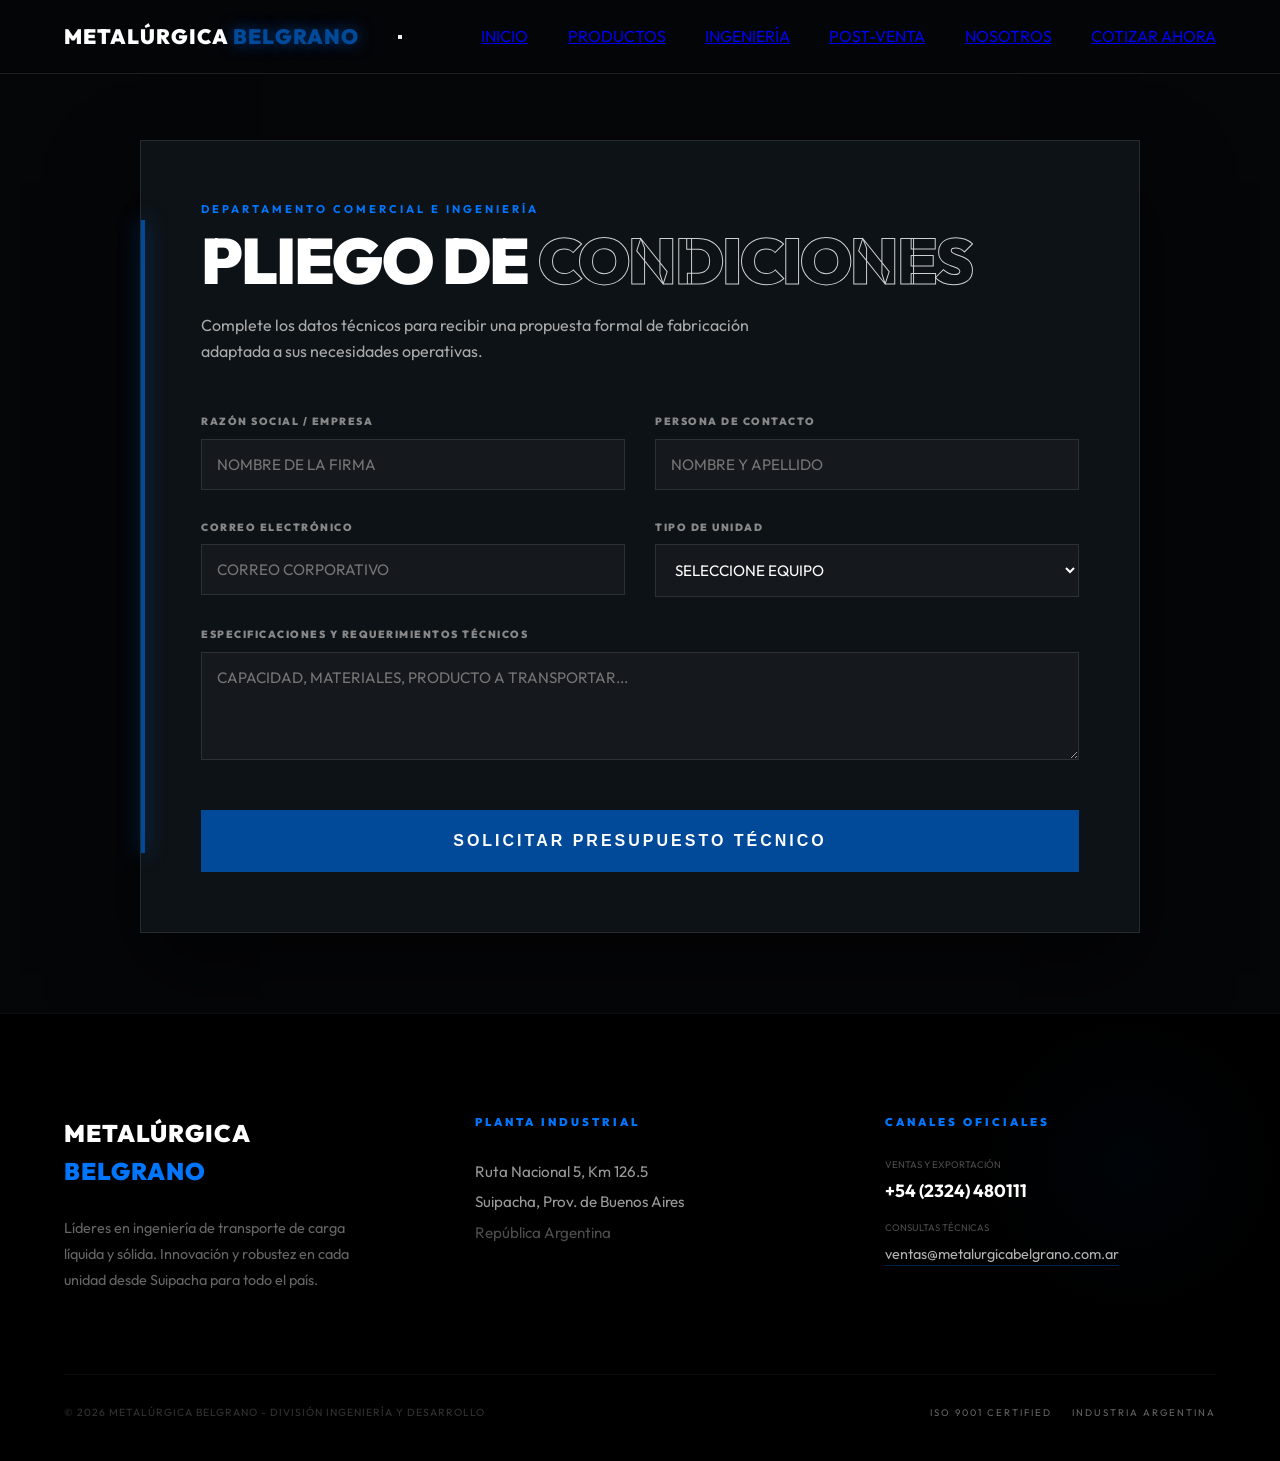
<file: contacto.html>
<!DOCTYPE html>
<html lang="es">
<head>
    <meta charset="UTF-8">
    <meta name="viewport" content="width=device-width, initial-scale=1.0">
    <title>COTIZACIÓN TÉCNICA | Metalúrgica Belgrano</title>
    <link href="https://fonts.googleapis.com/css2?family=Outfit:wght@300;400;700;900&display=swap" rel="stylesheet">
    <link rel="stylesheet" href="estilos-belgrano.css">
    <style>
        :root {
            --bg: #050608;
            --belgrano-blue: #004a99; /* El azul fuerte de tu marca */
            --belgrano-light: #0076ff;
            --glass: rgba(15, 20, 25, 0.85);
        }

        body, html {
            margin: 0; padding: 0;
            background-color: var(--bg);
            color: #fff;
            font-family: 'Outfit', sans-serif;
            overflow-x: hidden;
        }

        /* FONDO DE REJILLA SOBERBIO */
        .blueprint-bg {
            position: fixed; inset: 0;
            background-image: 
                linear-gradient(rgba(255, 255, 255, 0.03) 1px, transparent 1px),
                linear-gradient(90deg, rgba(255, 255, 255, 0.03) 1px, transparent 1px);
            background-size: 50px 50px;
            z-index: -1;
        }

        /* NAVBAR UNIFICADA */
        .navbar { 
            display: flex; justify-content: space-between; align-items: center; 
            padding: 20px 5%; position: fixed; top: 0; width: 100%; 
            background: rgba(5, 6, 8, 0.98); backdrop-filter: blur(15px); 
            border-bottom: 1px solid rgba(255, 255, 255, 0.1); z-index: 1000; 
            box-sizing: border-box;
        }
        .logo { font-weight: 900; font-size: 1.3rem; letter-spacing: 1px; }
        .logo span { color: var(--belgrano-light); }

        .main-wrapper {
            min-height: 100vh;
            display: flex; justify-content: center; align-items: center;
            padding: 120px 5% 80px;
        }

        .premium-card {
            width: 100%; max-width: 1000px;
            background: var(--glass);
            border: 1px solid rgba(255, 255, 255, 0.1);
            padding: 60px;
            position: relative;
            box-shadow: 0 40px 80px rgba(0, 0, 0, 0.6);
        }

        /* DETALLE LATERAL AZUL BELGRANO */
        .premium-card::before {
            content: ""; position: absolute; left: 0; top: 10%; height: 80%; width: 4px;
            background: var(--belgrano-blue); box-shadow: 0 0 20px var(--belgrano-blue);
        }

        .header-box { margin-bottom: 50px; }
        .tag-line { font-size: 0.7rem; font-weight: 700; letter-spacing: 3px; color: var(--belgrano-light); text-transform: uppercase; margin-bottom: 10px; display: block; }

        h1 { 
            font-size: clamp(2.5rem, 5vw, 4.5rem); font-weight: 900; 
            margin: 0; line-height: 1; letter-spacing: -2px; 
        }
        .outline { 
            color: transparent; -webkit-text-stroke: 1px #fff; opacity: 0.8;
        }

        /* FORMULARIO INDUSTRIAL */
        .grid-form { display: grid; grid-template-columns: 1fr 1fr; gap: 30px; margin-top: 40px; }

        .field { display: flex; flex-direction: column; }
        .field label { 
            font-size: 0.65rem; font-weight: 900; color: #888; 
            letter-spacing: 1.5px; text-transform: uppercase; margin-bottom: 8px;
        }

        .field input, .field select, .field textarea {
            background: rgba(255, 255, 255, 0.03); 
            border: 1px solid rgba(255, 255, 255, 0.1);
            padding: 15px; color: #fff; font-family: 'Outfit'; 
            font-size: 0.95rem; transition: 0.3s;
        }

        .field input:focus, .field select:focus, .field textarea:focus {
            border-color: var(--belgrano-light);
            background: rgba(0, 74, 153, 0.1);
            outline: none;
        }

        .full { grid-column: span 2; }

        /* BOTÓN INSTITUCIONAL */
        .submit-btn {
            grid-column: span 2;
            background: var(--belgrano-blue);
            color: white; border: none;
            padding: 22px; font-weight: 900; font-size: 1rem;
            letter-spacing: 3px; cursor: pointer;
            transition: 0.4s; text-transform: uppercase;
            margin-top: 20px;
        }

        .submit-btn:hover {
            background: #005bc1;
            box-shadow: 0 15px 30px rgba(0, 74, 153, 0.4);
            transform: translateY(-2px);
        }

        @media (max-width: 768px) {
            .grid-form { grid-template-columns: 1fr; }
            .premium-card { padding: 40px 20px; }
        }
    </style>
</head>
<body>

    <div class="blueprint-bg"></div>

    <nav class="navbar">
        <a href="index.html" class="logo-link">
            <div class="logo">METALÚRGICA <span>BELGRANO</span></div>
        </a>
         <button class="hamburger" id="hamburger-btn" aria-label="Abrir menú">
        <span class="bar"></span>
        <span class="bar"></span>
        <span class="bar"></span>
    </button>
        <div class="nav-links" id="nav-links"></div>
            <a href="index.html">INICIO</a>
            <a href="productos.html">PRODUCTOS</a>
            <a href="ingenieria.html">INGENIERÍA</a>
            <a href="postventa.html">POST-VENTA</a>
            <a href="nosotros.html">NOSOTROS</a>
            <a href="contacto.html" class="portal-btn active">COTIZAR AHORA</a>
        </div>
    </nav>

    <main class="main-wrapper">
        <div class="premium-card">
            <div class="header-box">
                <span class="tag-line">Departamento Comercial e Ingeniería</span>
                <h1>PLIEGO DE <span class="outline">CONDICIONES</span></h1>
                <p style="color:#aaa; margin-top:20px; max-width:550px; line-height:1.6;">
                    Complete los datos técnicos para recibir una propuesta formal de fabricación adaptada a sus necesidades operativas.
                </p>
            </div>

            <form class="grid-form">
                <div class="field">
                    <label>Razón Social / Empresa</label>
                    <input type="text" placeholder="NOMBRE DE LA FIRMA" required>
                </div>
                <div class="field">
                    <label>Persona de Contacto</label>
                    <input type="text" placeholder="NOMBRE Y APELLIDO" required>
                </div>
                <div class="field">
                    <label>Correo Electrónico</label>
                    <input type="email" placeholder="CORREO CORPORATIVO" required>
                </div>
                <div class="field">
                    <label>Tipo de Unidad</label>
                    <select required>
                        <option value="">SELECCIONE EQUIPO</option>
                        <option>SEMIRREMOLQUE TANQUE</option>
                        <option>ACOPLADO TANQUE</option>
                        <option>TANQUE SOBRE CAMIÓN</option>
                        <option>TANQUE ESTACIONARIO</option>
                    </select>
                </div>
                <div class="field full">
                    <label>Especificaciones y Requerimientos Técnicos</label>
                    <textarea rows="4" placeholder="CAPACIDAD, MATERIALES, PRODUCTO A TRANSPORTAR..."></textarea>
                </div>

                <button type="submit" class="submit-btn">SOLICITAR PRESUPUESTO TÉCNICO</button>
            </form>
        </div>
    </main>

    <footer style="background: #000; padding: 100px 5% 40px; border-top: 1px solid rgba(255,255,255,0.05); font-family: 'Outfit', sans-serif; position: relative; overflow: hidden;">
    
    <div style="position: absolute; top: 0; right: 0; width: 300px; height: 300px; background: radial-gradient(circle, rgba(0, 74, 153, 0.05) 0%, transparent 70%); pointer-events: none;"></div>

    <div style="max-width: 1200px; margin: 0 auto; display: grid; grid-template-columns: repeat(auto-fit, minmax(250px, 1fr)); gap: 80px; position: relative; z-index: 2;">
        
        <div>
            <div style="font-weight: 900; font-size: 1.5rem; letter-spacing: 1px; margin-bottom: 25px;">
                METALÚRGICA <span style="color: #0076ff;">BELGRANO</span>
            </div>
            <p style="color: rgba(255,255,255,0.4); line-height: 1.8; font-size: 0.9rem; max-width: 320px; margin: 0;">
                Líderes en ingeniería de transporte de carga líquida y sólida. Innovación y robustez en cada unidad desde Suipacha para todo el país.
            </p>
        </div>

        <div>
            <h4 style="color: #0076ff; font-size: 0.7rem; font-weight: 900; letter-spacing: 3px; margin-bottom: 25px; text-transform: uppercase;">Planta Industrial</h4>
            <div style="color: rgba(255,255,255,0.6); font-size: 0.95rem; line-height: 2;">
                <span style="display: block;">Ruta Nacional 5, Km 126.5</span>
                <span style="display: block;">Suipacha, Prov. de Buenos Aires</span>
                <span style="display: block; color: rgba(255,255,255,0.3);">República Argentina</span>
            </div>
        </div>

        <div>
            <h4 style="color: #0076ff; font-size: 0.7rem; font-weight: 900; letter-spacing: 3px; margin-bottom: 25px; text-transform: uppercase;">Canales Oficiales</h4>
            <div style="margin-bottom: 15px;">
                <small style="display: block; color: rgba(255,255,255,0.3); font-size: 0.6rem; text-transform: uppercase; margin-bottom: 5px;">Ventas y Exportación</small>
                <a href="tel:+542324480111" style="color: #fff; text-decoration: none; font-size: 1.1rem; font-weight: 700;">+54 (2324) 480111</a>
            </div>
            <div>
                <small style="display: block; color: rgba(255,255,255,0.3); font-size: 0.6rem; text-transform: uppercase; margin-bottom: 5px;">Consultas Técnicas</small>
                <a href="mailto:ventas@metalurgicabelgrano.com.ar" style="color: rgba(255,255,255,0.7); text-decoration: none; font-size: 0.9rem; border-bottom: 1px solid rgba(0, 118, 255, 0.3); padding-bottom: 2px;">ventas@metalurgicabelgrano.com.ar</a>
            </div>
        </div>
    </div>

    <div style="max-width: 1200px; margin: 80px auto 0; padding-top: 30px; border-top: 1px solid rgba(255,255,255,0.05); display: flex; justify-content: space-between; align-items: center; flex-wrap: wrap; gap: 20px;">
        <p style="font-size: 0.65rem; color: rgba(255,255,255,0.2); letter-spacing: 1px; margin: 0;">
            © 2026 METALÚRGICA BELGRANO - DIVISIÓN INGENIERÍA Y DESARROLLO
        </p>
        <div style="display: flex; gap: 20px;">
             <span style="font-size: 0.6rem; color: rgba(255,255,255,0.4); letter-spacing: 2px;">ISO 9001 CERTIFIED</span>
             <span style="font-size: 0.6rem; color: rgba(255,255,255,0.4); letter-spacing: 2px;">INDUSTRIA ARGENTINA</span>
        </div>
    </div>
</footer>
<script>
var _hBtn = document.getElementById('hamburger-btn');
var _nav  = document.getElementById('nav-links');
var _ovl  = document.getElementById('nav-overlay');
var _panel = document.getElementById('spec-panel');
var _closeBtn = document.querySelector('.btn-close-panel');

if (_hBtn && _nav) {
    _hBtn.onclick = function() {
        var open = _nav.classList.contains('nav-is-open');
        _hBtn.classList.toggle('is-open', !open);
        _nav.classList.toggle('nav-is-open', !open);
        if (_ovl) _ovl.classList.toggle('is-visible', !open);
        document.body.style.overflow = open ? '' : 'hidden';
    };
    if (_ovl) _ovl.onclick = function() {
        _hBtn.classList.remove('is-open');
        _nav.classList.remove('nav-is-open');
        _ovl.classList.remove('is-visible');
        document.body.style.overflow = '';
    };
    var links = _nav.getElementsByTagName('a');
    for (var i = 0; i < links.length; i++) {
        links[i].onclick = function() {
            _hBtn.classList.remove('is-open');
            _nav.classList.remove('nav-is-open');
            if (_ovl) _ovl.classList.remove('is-visible');
            document.body.style.overflow = '';
        };
    }
}
if (_closeBtn && _panel) {
    _closeBtn.onclick = function(e) {
        e.stopPropagation();
        _panel.classList.remove('active');
        document.body.style.overflow = '';
    };
}
if (_panel) {
    _panel.onclick = function(e) {
        if (e.target === _panel) {
            _panel.classList.remove('active');
            document.body.style.overflow = '';
        }
    };
}
</script>
</body>
</html>
</file>
<file: estilos-belgrano.css>
/* --- ESTILOS METALÚRGICA BELGRANO: ELITE EDITION --- */
* { margin: 0; padding: 0; box-sizing: border-box; scroll-behavior: smooth; }

img {
    max-width: 100%;
    display: block;
    height: auto;
}
:root {
  --belgrano-blue: #004a99; 
  --belgrano-dark: #000b1a; 
  --belgrano-accent: #00d4ff;
  --accent: #004a99;         /* Esta es la que falta para el logo */
  --cyan: #00f2ff;           /* Necesaria para los efectos de Ingeniería */
  --surface-light: #0a0c10;  
  --accent-glow: rgba(0, 74, 153, 0.3);
}
body { 
  font-family: 'Outfit', sans-serif; 
  background-color: var(--belgrano-dark); 
  color: #fff; 
  line-height: 1.6; 
  margin: 0;
}
.navbar { 
            display: flex; 
            justify-content: space-between; 
            padding: 20px 5%; 
            align-items: center; 
            position: fixed; 
            top: 0; 
            width: 100%; 
            background: rgba(5, 6, 8, 0.95); 
            backdrop-filter: blur(15px); 
            -webkit-backdrop-filter: blur(15px);
            border-bottom: 1px solid rgba(255, 255, 255, 0.08); 
            z-index: 1000;
            box-sizing: border-box;
        }

        .logo { font-weight: 900; font-size: 1.3rem; color: #ffffff; letter-spacing: 1px; }
        .logo span { color: var(--accent); text-shadow: 0 0 15px rgba(0, 118, 255, 0.5); }

        .nav-links a { 
            color: rgba(255, 255, 255, 0.7); 
            text-decoration: none; 
            font-size: 0.75rem; 
            font-weight: 700; 
            margin-left: 30px; 
            text-transform: uppercase;
            letter-spacing: 1.5px;
            transition: 0.3s; 
        }
        .nav-links a:hover, .nav-links a.active { color: #ffffff; }
        
        /* Botón de la Navbar */
        .nav-links .portal-btn { 
            background: var(--accent); 
            color: white !important; 
            padding: 10px 22px; 
            border-radius: 2px; 
            margin-left: 30px;
        }

/* HERO ELITE *//* --- HERO ELITE: REINVENTADO (IMPACTO TITÁN) --- */
.hero-elite {
 height: 100vh;
 background: #000; /* Fondo negro profundo */
 position: relative;
 display: flex;
 align-items: center;
 overflow: hidden;
 padding-top: 80px;
}

.hero-elite::before {
 content: "";
 position: absolute;
 inset: 0;
 /* Cambia 'Tanque.jpg' por el nombre exacto de tu archivo de soldadura */
 background: radial-gradient(circle at 40% 50%, rgba(0, 74, 153, 0.2) 0%, transparent 70%),
 linear-gradient(to right, #000b1a 20%, transparent 60%, #000b1a 90%),
 url('Tanque.jpg'); /* <--- AQUÍ PON EL NOMBRE DE TU ARCHIVO */
 background-size: cover;
 background-position: center;
 opacity: 0.8; /* Sube un poco la opacidad para que la soldadura brille más */
 z-index: 1;
}

.hero-blueprint-overlay {
 position: absolute; 
 inset: 0;
 background-image: linear-gradient(rgba(255,255,255,0.03) 1px, transparent 1px),
 linear-gradient(90deg, rgba(255,255,255,0.03) 1px, transparent 1px);
 background-size: 60px 60px;
 z-index: 2;
 mask-image: radial-gradient(circle at center, black, transparent 80%);
}

.hero-container {
 width: 100%; 
 max-width: 1600px; /* Más ancho para mayor escala */
 margin: 0 auto; 
 padding: 0 5%;
 position: relative; 
 z-index: 3; 
 display: grid; 
 grid-template-columns: 1.4fr 0.6fr; /* Más espacio al título */
 align-items: center;
}

/* TÍTULO MASIVO */
.main-title {
  font-size: clamp(3rem, 8vw, 6.5rem); 
  line-height: 0.9;
  font-weight: 900;
  text-transform: uppercase;
  letter-spacing: -3px;
  margin: 20px 0;
  text-shadow: 0 10px 30px rgba(0,0,0,0.5);
  z-index: 10;
  position: relative;
}

/* --- TÍTULO CORREGIDO (UNIFICADO) --- */
.main-title .bold-line { 
 display: block; 
 color: #fff; 
}

.main-title .outline-line { 
 display: block; 
 color: transparent; 
 /* Hemos subido a 0.7 para que el borde brille contra el acero del fondo */
 -webkit-text-stroke: 1.5px rgba(255, 255, 255, 0.7); 
 margin-top: -10px; /* Ajustado para que las letras se acoplen mejor */
 letter-spacing: 2px; /* Un poco más de aire para el look industrial */
}

/* BADGE ESTILO ETIQUETA INDUSTRIAL */
.location-badge {
 background: transparent;
 border: none;
 padding: 0;
 font-size: 0.65rem;
 color: rgba(255,255,255,0.6);
 margin-bottom: 20px;
}

.hero-description { 
 max-width: 500px; 
 font-size: 1.2rem; 
 color: rgba(255,255,255,0.7); 
 margin-bottom: 50px; 
 border-left: 3px solid var(--belgrano-blue); 
 padding-left: 25px;
 font-weight: 300;
}

/* ESTADÍSTICAS FLOTANTES (CUADROS BLANCOS/GRISES) */
/* --- HERO STATS: ESTILO BLOQUE INDUSTRIAL --- */
.hero-stats { 
 display: flex; 
 flex-direction: column; 
 gap: 15px; /* Espaciado más compacto y elegante */
 padding-left: 50px; 
 align-items: flex-end; /* Alinea las cajas a la derecha */
 max-width: 100%;
}

.stat-item {
 background: #ffffff; /* Blanco sólido para resaltar sobre el fondo oscuro */
 padding: 15px 25px;
 width: 280px; /* Ancho fijo para que todas las cajas se vean uniformes */
 display: flex;
 align-items: center;
 gap: 20px;
 box-shadow: 20px 20px 60px rgba(0,0,0,0.5); /* Sombra pesada para dar profundidad */
 transition: 0.4s cubic-bezier(0.22, 1, 0.36, 1);
 border-left: 5px solid var(--belgrano-blue); /* Detalle de color lateral */
}

.stat-item:hover {
 transform: translateX(-15px); /* Se desplaza hacia la izquierda al pasar el mouse */
 background: var(--belgrano-blue);
 border-left-color: #fff;
}

/* Ajuste de los textos dentro de la caja */
.stat-item .stat-num { 
 font-size: 2.2rem; 
 font-weight: 900; 
 color: #000; /* Texto negro sobre fondo blanco */
 line-height: 1; 
 margin: 0;
 min-width: 70px;
}

.stat-item .stat-label { 
 font-size: 0.7rem; 
 text-transform: uppercase; 
 color: #444; /* Gris oscuro para el subtítulo */
 font-weight: 900;
 letter-spacing: 1px;
 line-height: 1.2;
}

/* Cambio de color al hacer Hover */
.stat-item:hover .stat-num, 
.stat-item:hover .stat-label {
 color: #ffffff; /* Todo pasa a blanco sobre el fondo azul */
}

/* --- SECCIÓN CAPABILITIES: MÓDULOS DE INGENIERÍA --- */
.industrial-capabilities { 
    background-color: var(--belgrano-dark);
    padding: 120px 5%;
    width: 100%;
    box-sizing: border-box;
}

.capabilities-grid { 
    display: grid; 
    grid-template-columns: repeat(auto-fit, minmax(320px, 1fr)); 
    gap: 25px; 
    width: 100%;
    max-width: 1400px;
    margin: 40px auto 0;
}

.cap-item { 
    position: relative;
    display: flex; 
    flex-direction: column; /* Icono arriba, texto abajo */
    padding: 50px 40px; 
    background: rgba(255, 255, 255, 0.01); 
    border: 1px solid rgba(255, 255, 255, 0.05); 
    transition: all 0.5s cubic-bezier(0.23, 1, 0.32, 1);
    overflow: hidden;
}

/* El "Brillo de Arista" (Línea superior azul que aparece al hover) */
.cap-item::before {
    content: "";
    position: absolute;
    top: 0; left: -100%;
    width: 100%; height: 2px;
    background: linear-gradient(90deg, transparent, var(--cyan), transparent);
    transition: 0.6s;
}

.cap-item:hover {
    background: rgba(0, 74, 153, 0.05);
    border-color: rgba(0, 212, 255, 0.3);
    transform: translateY(-10px);
    box-shadow: 0 20px 40px rgba(0, 0, 0, 0.4);
}

.cap-item:hover::before {
    left: 100%;
}

/* Estilo para los Iconos (Reemplaza los números) */
.cap-icon {
    font-size: 2.5rem;
    color: var(--cyan);
    margin-bottom: 25px;
    filter: drop-shadow(0 0 10px rgba(0, 212, 255, 0.3));
    transition: 0.3s;
}

.cap-item:hover .cap-icon {
    transform: scale(1.1) rotate(5deg);
    color: #fff;
}

.cap-info h3 {
    font-size: 1.4rem;
    font-weight: 900;
    text-transform: uppercase;
    letter-spacing: 1px;
    margin-bottom: 15px;
    color: #fff;
}

.cap-info p {
    color: rgba(255, 255, 255, 0.5) !important;
    font-size: 0.95rem;
    line-height: 1.8;
    margin: 0 !important;
}

/* Eliminamos definitivamente el número */
.cap-num { display: none; }


/* Arreglo para el título y párrafo en Postventa */
.cap-header h2 {
    font-size: clamp(2rem, 5vw, 3.5rem);
    font-weight: 900;
    color: #fff;
    margin-bottom: 20px;
    text-transform: uppercase;
}




.catalog-section { 
   background-color: var(--belgrano-dark);
    padding: 100px 5%;
    margin: 0;           /* Elimina cualquier espacio entre secciones */
    border: none;        /* Elimina bordes accidentales */
    width: 100%;
    box-sizing: border-box;

}

.product-grid-nexura { 
    display: grid; 
    grid-template-columns: repeat(auto-fit, minmax(350px, 1fr)); 
    gap: 30px; 
}

.p-card { 
    background: rgba(255, 255, 255, 0.02); 
    border: 1px solid rgba(255, 255, 255, 0.08); 
    transition: 0.5s; 
    overflow: hidden; /* Mantiene la imagen dentro de los límites */
    display: flex;
    flex-direction: column;
}

.p-card:hover { 
    transform: translateY(-10px); 
    border-color: var(--belgrano-blue); 
    background: rgba(255, 255, 255, 0.05); /* Brillo sutil al pasar el mouse */
}

.p-img { 
    height: 250px; 
    position: relative; 
    overflow: hidden; 
}

.p-img img { 
    width: 100%; 
    height: 100%; 
    object-fit: cover; 
}

/* Ajuste del overlay para que sea visible al hover */
.p-overlay {
    position: absolute;
    inset: 0;
    background: rgba(0, 74, 153, 0.8); /* Azul Belgrano con transparencia */
    display: flex;
    align-items: center;
    justify-content: center;
    opacity: 0;
    transition: 0.3s;
}

.p-overlay span {
    border: 1px solid white;
    padding: 10px 20px;
    font-size: 0.7rem;
    letter-spacing: 2px;
    font-weight: 900;
    color: white;
}

.p-card:hover .p-overlay { 
    opacity: 1; 
}

.p-info { 
    padding: 35px; 
}

/* Agregamos esto para asegurar que el texto sea blanco y destaque */
.p-info h3 {
    color: #ffffff;
    font-size: 1.4rem;
    font-weight: 900;
    margin-bottom: 10px;
    text-transform: uppercase;
}

.p-info p {
    color: rgba(255, 255, 255, 0.6);
    font-size: 0.9rem;
}


/* --- LIMPIEZA TOTAL: AZUL BELGRANO --- */

.seccion-corte-final {
   background-color: var(--belgrano-dark);
    padding: 100px 5%;
    margin: 0;           /* Elimina cualquier espacio entre secciones */
    border: none;        /* Elimina bordes accidentales */
    width: 100%;
    box-sizing: border-box;
}


/* La tarjeta (Elimina el gris y el blanco) */
.tarjeta-corte-unificada {
display: grid;
    grid-template-columns: 1fr 1fr;
    background-color: var(--surface-light); /* Un gris azulado muy oscuro, no negro puro */
    max-width: 1400px;
    margin: 0 auto;
    overflow: hidden;
    border: 1px solid rgba(255, 255, 255, 0.05);
    box-shadow: 0 40px 100px rgba(0,0,0,0.5);
}

/* Imagen al 100% */
.tarjeta-corte-unificada .product-visual img {
    width: 100%;
    height: 100%;
    object-fit: cover;
    display: block;
}

/* Contenedor de texto azul */
.tarjeta-corte-unificada .product-detail {
    padding: 60px;
    background-color: #0a111d; 
    display: flex;
    flex-direction: column;
    justify-content: center;
}

.tarjeta-corte-unificada h2 {
    color: #ffffff;
    font-size: 2.8rem;
    font-weight: 900;
    margin: 15px 0;
    line-height: 1.1;
}

.tarjeta-corte-unificada .brand-line {
    color: #0056b3; /* Azul de tu logo */
    font-weight: 800;
    text-transform: uppercase;
    letter-spacing: 2px;
}

/* Botones alineados y azules */
.action-buttons {
    display: flex;
    gap: 15px;
    margin-top: 30px;
}

.btn-contact-elite {
    background: #0056b3;
    color: white;
    padding: 15px 25px;
    text-decoration: none;
    font-weight: bold;
    border-radius: 4px;
    font-size: 0.9rem;
}

.btn-pdf-elite {
    background: transparent;
    border: 1px solid #ffffff;
    color: white;
    padding: 15px 25px;
    cursor: pointer;
    border-radius: 4px;

}
/* Ajuste de botones para el nuevo fondo */
.btn-pdf { 
    background: rgba(255, 255, 255, 0.05); 
    color: white; 
    border: 1px solid rgba(255, 255, 255, 0.1); 
    padding: 15px 30px; 
    font-weight: 700; 
    cursor: pointer; 
    transition: 0.3s;
}

.btn-pdf:hover {
    background: #fff;
    color: #000;
}

/* SIDE PANEL - ACTUALIZADO PARA CIERRE POR CLIC EXTERNO */
.side-panel {
    position: fixed; 
    top: 0; 
    right: -100%; 
    width: 100%; /* Siempre 100% para cubrir la pantalla y detectar el clic */
    height: 100%;
    background: rgba(0, 0, 0, 0); /* Fondo invisible por defecto */
    z-index: 2000; 
    transition: background 0.4s ease, right 0.8s cubic-bezier(0.77, 0, 0.175, 1);
    display: flex;
    justify-content: flex-end; /* Empuja el contenido a la derecha */
    pointer-events: none; /* Evita que bloquee la web cuando está cerrado */
}

.side-panel.active { 
    right: 0; 
    background: rgba(0, 11, 26, 0.6); /* Oscurece el catálogo al abrirse */
    pointer-events: auto; /* Activa la detección de clics */
}

/* AQUÍ PASAMOS EL FONDO AZUL Y EL ANCHO AL CONTENIDO */
.panel-content {
    position: absolute;
    top: 0;
    right: 0;

    width: 100%;
    height: 100%;
    max-width: 45vw;

    background: radial-gradient(circle at top right, #001a33, #000b1a);
    border-left: 2px solid var(--belgrano-blue);

    padding: 80px 10%;
    overflow-y: auto;

    transform: translateX(100%);
    transition: transform 0.45s cubic-bezier(.4,0,.2,1);
    cursor: default; /* Para que dentro del panel el mouse sea normal */
}

.side-panel.active .panel-content {
    transform: translateX(0);
}

.panel-content .ai-agent {
  transform: none;
}


/* En PC, el panel de contenido vuelve al 45% */
@media (min-width: 1024px) { 
    .panel-content { width: 45%; } 
}

/* AI AGENT TRIGGER */
/* --- AI AGENT TRIGGER: ESTILO COMANDO --- */
#ai-agent-trigger {
 position: fixed;
 bottom: 30px;
 right: 100px;
 background: rgba(0, 11, 26, 0.9); /* Fondo oscuro semitransparente */
 border: 1px solid var(--belgrano-blue);
 color: #fff;
 padding: 12px 24px;
 font-size: 0.65rem;
 font-weight: 900;
 letter-spacing: 2px;
 z-index: 3000;
 cursor: pointer;
 backdrop-filter: blur(10px);
 display: flex;
 align-items: center;
 gap: 12px;
 box-shadow: 0 0 30px rgba(0, 74, 153, 0.2);
 transition: 0.3s ease;
}

#ai-agent-trigger:hover {
 background: var(--belgrano-blue);
 color: white;
 box-shadow: 0 0 40px rgba(0, 212, 255, 0.4);
 transform: translateY(-5px);
}

#ai-agent-trigger .dot {
 width: 8px;
 height: 8px;
 background: var(--belgrano-blue);
 border-radius: 50%;
 box-shadow: 0 0 10px var(--belgrano-blue);
 animation: pulse-blue 2s infinite;
}

/* Bloqueo de interferencia: Ocultar IA cuando el panel está activo */
#spec-panel.active + #ai-agent-trigger {
    opacity: 0 !important;
    visibility: hidden !important;
    pointer-events: none !important;
    transition: 0.3s ease;
}

/* Animación de pulso para que parezca un sistema "vivo" */
@keyframes pulse-blue {
 0% { transform: scale(1); opacity: 1; }
50% { transform: scale(1.5); opacity: 0.5; }
 100% { transform: scale(1); opacity: 1; }
}

#ai-agent-trigger:hover .dot {
 background: #fff;
 box-shadow: 0 0 10px #fff;
}

/* RESPONSIVE */
@media (max-width: 1024px) {
 .hero-container, .product-card { grid-template-columns: 1fr; }
 .hero-stats { flex-direction: row; padding-left: 0; margin-top: 50px; justify-content: center; }
 .product-detail { padding: 40px 5%; }
}

.ficha-grid {
 display: grid;
 gap: 30px;
 margin-top: 40px;
}
.ficha-section h3 {
 font-size: 0.8rem;
 color: var(--belgrano-blue);
 margin-bottom: 15px;
 border-bottom: 1px solid rgba(255,255,255,0.1);
 padding-bottom: 5px;
}
.row {
 display: flex;
 justify-content: space-between;
 padding: 8px 0;
 font-size: 0.9rem;
}
.row strong { color: #fff; }
.row span { color: rgba(255,255,255,0.5); }

.hero-text-side {
 animation: revealIn 1.2s cubic-bezier(0.22, 1, 0.36, 1) forwards;
}

.hero-stats .stat-item {
 opacity: 0;
 animation: revealIn 0.8s cubic-bezier(0.22, 1, 0.36, 1) forwards;
}

/* Delay para que las stats entren después del título */
.hero-stats .stat-item:nth-child(1) { animation-delay: 0.4s; }
.hero-stats .stat-item:nth-child(2) { animation-delay: 0.6s; }
.hero-stats .stat-item:nth-child(3) { animation-delay: 0.8s; }

/* --- PARTNER LOGOS: SELLOS DE CALIDAD --- */
.partner-logos {
 display: flex;
 align-items: center;
 gap: 30px;
 margin-top: 20px;
}

.partner-logos img {
 height: 35px; /* Altura uniforme para que se vea ordenado */
 width: auto;
 transition: all 0.5s cubic-bezier(0.4, 0, 0.2, 1);
 /* Estado inicial: sutil y elegante */
 filter: grayscale(1) brightness(2) opacity(0.5); 
}

.partner-logos img:hover {
 /* Estado activo: cobra vida con el color original y un brillo azul */
 filter: grayscale(0) brightness(1) opacity(1) 
 drop-shadow(0 0 15px rgba(0, 74, 153, 0.6));
 transform: scale(1.1) translateY(-5px);
}

/* Decorador de línea para títulos de secciones */
.p-line {
 display: block;
 font-size: 0.65rem;
 font-weight: 900;
 color: var(--belgrano-blue);
 letter-spacing: 3px;
 margin-bottom: 15px;
 text-transform: uppercase;
 border-left: 3px solid var(--belgrano-blue); padding-left: 15px;
}



.tech-grid {
    display: grid;
    grid-template-columns: 1.2fr 1fr;
    gap: 60px;
    padding: 100px 5%;
    align-items: center;
}

.norma-box {
    background: #f8f9fa;
    padding: 25px;
    border-left: 5px solid var(--belgrano-blue);
    margin-bottom: 20px;
    transition: 0.3s;
}

.norma-box:hover {
    transform: translateX(10px);
    background: #fff;
    box-shadow: 0 10px 30px rgba(0,0,0,0.05);
}

.norma-box h4 {
    font-weight: 900;
    margin-bottom: 10px;
    color: #111;
}


.cta-engineering .portal-btn {
    text-decoration: none;
    font-weight: 800;
    letter-spacing: 1px;
    border-radius: 4px;
    transition: 0.3s;
    display: inline-block;
}

.cta-engineering .portal-btn:hover {
    transform: translateY(-5px);
    box-shadow: 0 10px 20px rgba(0,0,0,0.2);
}

/* Ajuste para que los logos de partners no se amontonen en móvil */
@media (max-width: 768px) {
    .partners-section div {
        flex-direction: column;
        gap: 40px !important;
    }
}

/* Imagen específica para la sección de ingeniería - AJUSTE DE CONTRASTE */
/* --- HERO INGENIERÍA: AJUSTE FINAL DE CONTRASTE --- */
.hero-ingenieria::before {
    /* Combinamos lo mejor de ambos: sombra profunda bajo el texto y destello azul */
    background-image: 
        radial-gradient(circle at 20% 50%, rgba(0, 118, 255, 0.15) 0%, transparent 50%), 
        linear-gradient(to right, #050608 30%, rgba(5, 6, 8, 0.7) 50%, transparent 90%),
        url('gemini.jpg') !important;
    
    /* Filtro equilibrado: oscurece chispas pero mantiene el drama del acero */
    filter: brightness(0.6) contrast(1.2) !important; 
    opacity: 1 !important;
    position: absolute;
    inset: 0;
    z-index: 1;
}

.text-glow {
    color: transparent;
    -webkit-text-stroke: 1.5px var(--cyan);
    /* Doble capa de sombra para legibilidad extrema */
    filter: drop-shadow(0 0 15px rgba(0, 242, 255, 0.7)) 
            drop-shadow(0 0 5px rgba(0,0,0,1));
            letter-spacing: 1px;
}

/* --- REDISEÑO TITÁN: SECCIÓN INGENIERÍA FINAL --- */
/* --- REDISEÑO FINAL CTA: INGENIERÍA --- */
.final-cta {
    position: relative;
    padding: 180px 10%;
    min-height: 80vh;
    display: flex;
    flex-direction: column;
    justify-content: center;
    align-items: flex-start; /* Alineación a la izquierda */
    background: 
        radial-gradient(circle at 40% 50%, rgba(0, 242, 255, 0.15) 0%, transparent 60%),
        linear-gradient(to right, var(--belgrano-dark) 20%, rgba(0, 11, 26, 0.7) 60%, transparent 100%),
        url('gemini.jpg') !important; 
    background-size: cover;
    background-position: center;
    background-attachment: fixed;
    text-align: left !important;
    border-top: 1px solid var(--accent);
    overflow: hidden;
}

/* El blueprint (cuadrícula técnica) */
.final-cta::before {
    content: "";
    position: absolute;
    inset: 0;
    background-image: 
        linear-gradient(rgba(0, 242, 255, 0.08) 1.5px, transparent 1.5px),
        linear-gradient(90deg, rgba(0, 242, 255, 0.08) 1.5px, transparent 1.5px);
    background-size: 60px 60px;
    mask-image: radial-gradient(circle at 40% 50%, black, transparent 80%);
    pointer-events: none;
    z-index: 1;
}

.final-cta h2 {
    font-size: clamp(3rem, 8vw, 6rem) !important;
    font-weight: 300 !important; /* Estilo fino */
    line-height: 0.85 !important;
    letter-spacing: -3px !important;
    text-transform: uppercase;
    margin-bottom: 40px !important;
    position: relative;
    z-index: 10;
}

.final-cta h2 span {
    display: block;
    font-weight: 900 !important; /* Estilo grueso */
    color: transparent;
    -webkit-text-stroke: 1.5px var(--cyan);
    filter: drop-shadow(0 0 15px rgba(0, 242, 255, 0.5));
}

.final-cta p {
    max-width: 550px;
    font-size: 1.2rem !important;
    color: rgba(255,255,255,0.7) !important;
    line-height: 1.5 !important;
    border-left: 4px solid var(--cyan);
    padding-left: 25px;
    margin: 0 0 50px 0 !important; /* Sin 'auto' para que no se centre */
    text-align: left !important;
    position: relative;
    z-index: 10;
}

.final-cta .portal-btn {
    background: transparent !important;
    border: 2px solid var(--cyan) !important;
    padding: 20px 45px !important;
    box-shadow: 0 0 20px rgba(0, 242, 255, 0.2) !important;
}

.final-cta .portal-btn:hover {
    background: var(--cyan) !important;
    color: #000 !important;
    box-shadow: 0 0 50px rgba(0, 242, 255, 0.6) !important;
}

/* --- PASO 5: CRONOLOGÍA HISTÓRICA --- */
.history-section {
    padding: 120px 10%;
    position: relative;
    background: var(--belgrano-dark);
}

/* La línea vertical del centro */
.history-line {
    position: absolute;
    left: 50%;
    top: 0;
    bottom: 0;
    width: 2px;
    background: linear-gradient(to bottom, transparent, var(--belgrano-blue), transparent);
    transform: translateX(-50%);
}

.history-event {
    position: relative;
    width: 50%;
    padding: 40px;
    margin-bottom: 20px;
}

/* Eventos a la izquierda e izquierda (Zig-Zag) */
.history-event:nth-child(even) { margin-left: auto; text-align: left; }
.history-event:nth-child(odd) { margin-right: auto; text-align: right; }

.event-date {
    font-size: 2.5rem;
    font-weight: 900;
    color: var(--belgrano-blue);
    margin-bottom: 10px;
    display: block;
}

.event-card {
    background: rgba(255, 255, 255, 0.03);
    padding: 30px;
    border-radius: 4px;
    border: 1px solid rgba(255, 255, 255, 0.08);
    transition: 0.4s;
}

.event-card:hover {
    border-color: var(--belgrano-blue);
    background: rgba(0, 74, 153, 0.05);
    transform: translateY(-5px);
}

.event-card h3 {
    font-weight: 900;
    margin-bottom: 15px;
    color: #fff;
}

.event-card p {
    color: rgba(255,255,255,0.7);
    font-size: 0.95rem;
}

/* Puntero que une la caja con la línea */
.event-pointer {
    position: absolute;
    top: 50px;
    width: 20px;
    height: 20px;
    background: var(--belgrano-blue);
    border-radius: 50%;
    z-index: 5;
}

.history-event:nth-child(odd) .event-pointer { right: -10px; }
.history-event:nth-child(even) .event-pointer { left: -10px; }



/* 2. Estilos para POST-VENTA (Archivo 4) */
.service-hero {
    padding: 150px 10% 80px;
    background: linear-gradient(rgba(0,11,26,0.9), rgba(0,11,26,0.9)), url('postventa-bg.jpg');
    background-size: cover;
    text-align: center;
}


/* ESTILOS DE ENLACES DEL FOOTER */
.footer-top a {
    color: rgba(255, 255, 255, 0.6);
    text-decoration: none;
    font-size: 0.85rem;
    transition: 0.3s ease;
}

.footer-top a:hover {
    color: var(--belgrano-accent);
}


/* O si no usas clases en el body, agrégalo a las secciones principales de cada interior */
.catalog-section, .main-wrapper, .history-section, .contact-page {
    padding-top: 140px !important;
}

/* --- SECCIÓN POSTVENTA UNIFICADA --- */

/* 1. El Hero: Vital para el espacio con la Navbar */
/* --- POSTVENTA: REPARACIÓN DE DISEÑO --- */

.service-hero {
    padding: 160px 10% 100px !important;
    background: linear-gradient(rgba(0,11,26,0.85), rgba(0,11,26,0.95)), url('postventa.jpg');
    background-size: cover;
    background-position: center;
    text-align: center;
    width: 100%;
    box-sizing: border-box;
}

.parts-grid {
    display: grid;
    grid-template-columns: repeat(auto-fit, minmax(320px, 1fr)); /* Crea las columnas */
    gap: 30px;
    padding: 80px 10%;
    background: #000711; /* Fondo un poco más profundo */
    width: 100%;
    box-sizing: border-box;
}

.part-item {
    background: rgba(255, 255, 255, 0.03);
    border: 1px solid rgba(255, 255, 255, 0.1);
    padding: 40px;
    transition: 0.4s ease;
    display: flex;
    flex-direction: column;
    justify-content: flex-start;
}

.part-item:hover {
    border-color: var(--belgrano-blue);
    background: rgba(0, 74, 153, 0.1);
    transform: translateY(-8px);
}

.part-icon {
    font-size: 2.5rem;
    margin-bottom: 20px;
    display: block;
}

.part-item h3 {
    color: #ffffff !important; /* Forzamos blanco para los títulos */
    font-size: 1.4rem;
    font-weight: 900;
    margin-bottom: 15px;
    text-transform: uppercase;
}

.part-item p {
    color: rgba(255, 255, 255, 0.7) !important; /* Gris claro para lectura */
    line-height: 1.7;
    font-size: 0.95rem;
}

/* Fix para el banner de emergencia que se ve cortado */
.emergency-banner {
    background: var(--belgrano-blue);
    padding: 100px 10%;
    text-align: center;
    color: white;
    width: 100%;
    box-sizing: border-box;
}

.btn-ghost {
    display: inline-block;
    padding: 15px 35px;
    border: 2px solid white;
    color: white;
    text-decoration: none;
    font-weight: 900;
    letter-spacing: 2px;
    transition: 0.3s;

}

/* RESET DE ESTÉTICA A MODO ELITE */
.contact-page-elite {
    background: radial-gradient(circle at top right, #0a0c10, #050608);
    min-height: 100vh;
    padding: 120px 5% 60px;
    display: flex;
    justify-content: center;
    align-items: center;
    color: #fff;
}

.form-container-premium {
    width: 100%;
    max-width: 900px;
    background: rgba(20, 22, 26, 0.6);
    padding: 60px;
    border: 1px solid rgba(0, 118, 255, 0.2);
    position: relative;
    backdrop-filter: blur(20px);
}

/* Decoración técnica en las esquinas */
.form-container-premium::before {
    content: "";
    position: absolute;
    top: -1px; left: -1px; width: 40px; height: 40px;
    border-top: 2px solid var(--accent); border-left: 2px solid var(--accent);
}

.form-header h1 {
    font-size: 3.5rem;
    font-weight: 900;
    letter-spacing: -2px;
    margin: 10px 0;
}

.text-glow-blue {
    color: transparent;
    -webkit-text-stroke: 1px var(--accent);
    filter: drop-shadow(0 0 10px rgba(0, 118, 255, 0.5));
}

.tech-tag {
    font-size: 0.7rem;
    letter-spacing: 4px;
    color: var(--cyan);
    font-weight: 700;
}

/* INPUTS ESTILO TERMINAL */
.input-box {
    position: relative;
    margin-top: 40px;
}

.input-box input, .input-box select, .input-box textarea {
    width: 100%;
    background: transparent;
    border: none;
    border-bottom: 1px solid rgba(255,255,255,0.1);
    color: #fff;
    font-size: 1rem;
    padding: 10px 0;
    outline: none;
    font-family: 'Outfit', sans-serif;
}

.input-box label {
    position: absolute;
    top: 10px; left: 0;
    font-size: 0.7rem;
    color: rgba(255,255,255,0.4);
    letter-spacing: 2px;
    transition: 0.4s;
    pointer-events: none;
}

/* Efecto de animación al escribir */
.input-box input:focus ~ label, .input-box input:valid ~ label,
.input-box select:focus ~ label, .input-box select:valid ~ label {
    top: -20px;
    color: var(--cyan);
}

.input-box .line {
    position: absolute;
    bottom: 0; left: 0; width: 0; height: 2px;
    background: var(--accent);
    transition: 0.5s;
}

.input-box input:focus ~ .line { width: 100%; }

/* BOTÓN DE ALTO IMPACTO */
.btn-industrial-submit {
    grid-column: span 2;
    margin-top: 50px;
    background: var(--accent);
    border: none;
    padding: 20px;
    color: #fff;
    font-weight: 900;
    letter-spacing: 3px;
    cursor: pointer;
    transition: 0.3s;
    position: relative;
    overflow: hidden;
}

.btn-industrial-submit:hover {
    background: var(--cyan);
    color: #000;
    box-shadow: 0 0 30px rgba(0, 242, 255, 0.4);
}

/* EFECTO DE FONDO TECNOLÓGICO */
.tech-background {
    position: absolute;
    inset: 0;
    overflow: hidden;
    z-index: -1;
    background: #050608;
}

/* Rejilla técnica (Grid) */
.grid-overlay {
    position: absolute;
    inset: 0;
    background-image: 
        linear-gradient(rgba(0, 118, 255, 0.05) 1px, transparent 1px),
        linear-gradient(90deg, rgba(0, 118, 255, 0.05) 1px, transparent 1px);
    background-size: 40px 40px;
    mask-image: radial-gradient(circle at center, black, transparent 90%);
}

/* Animación de escaneo de fondo */
.grid-overlay::after {
    content: "";
    position: absolute;
    inset: 0;
    background: linear-gradient(to bottom, transparent, rgba(0, 242, 255, 0.1), transparent);
    height: 20%;
    width: 100%;
    animation: scan-slow 8s linear infinite;
}

@keyframes scan-slow {
    0% { transform: translateY(-100%); }
    100% { transform: translateY(500%); }
}

/* STATUS BAR */
.status-bar {
    font-size: 0.6rem;
    color: var(--cyan);
    letter-spacing: 2px;
    margin-bottom: 20px;
    display: flex;
    align-items: center;
}

.status-bar .dot {
    height: 6px;
    width: 6px;
    background: var(--cyan);
    border-radius: 50%;
    margin-right: 10px;
    box-shadow: 0 0 10px var(--cyan);
    animation: pulse 1.5s infinite;
}

@keyframes pulse {
    0% { opacity: 1; }
    50% { opacity: 0.3; }
    100% { opacity: 1; }
}

/* CONTENEDOR DEL FORMULARIO */
.form-container-premium {
    background: rgba(10, 12, 16, 0.8);
    border: 1px solid rgba(0, 118, 255, 0.3);
    box-shadow: 0 0 50px rgba(0, 0, 0, 0.5);
    padding: 50px;
    position: relative;
    backdrop-filter: blur(10px);
}


/* --- FOOTER UNIFICADO: ELITE EDITION --- */
.footer-belgrano {
    background-color: var(--belgrano-dark);
    padding: 100px 5%;
    margin: 0;           /* Elimina cualquier espacio entre secciones */
    border: none;        /* Elimina bordes accidentales */
    width: 100%;
    box-sizing: border-box;

}
/* --- REDISEÑO FOOTER ELITE --- */
.footer-belgrano {
    background-color: #050608; /* Negro más profundo para el cierre */
    padding: 100px 5% 40px;
    border-top: 1px solid rgba(255, 255, 255, 0.05);
}

.footer-content {
    max-width: 1400px;
    margin: 0 auto;
    display: grid;
    grid-template-columns: 1.5fr 1fr 1fr 1fr; /* 4 columnas para dar más aire */
    gap: 40px;
}

.footer-column h4 {
    color: #fff;
    font-size: 0.75rem;
    font-weight: 900;
    letter-spacing: 2px;
    text-transform: uppercase;
    margin-bottom: 30px;
    position: relative;
    display: inline-block;
}

/* Línea decorativa bajo títulos del footer */
.footer-column h4::after {
    content: "";
    position: absolute;
    bottom: -10px; left: 0;
    width: 30px; height: 2px;
    background: var(--belgrano-blue);
}

.footer-description {
    color: rgba(255, 255, 255, 0.5);
    font-size: 0.9rem;
    line-height: 1.8;
    margin-top: 20px;
}

/* Estilo de links de navegación en footer */
.footer-nav-list {
    list-style: none;
    padding: 0;
}

.footer-nav-list li {
    margin-bottom: 12px;
}

.footer-nav-list a {
    color: rgba(255, 255, 255, 0.5);
    text-decoration: none;
    font-size: 0.85rem;
    transition: 0.3s;
    display: inline-block;
}

.footer-nav-list a:hover {
    color: var(--cyan);
    transform: translateX(5px);
}

/* Estilo de contacto */
.footer-contact-info p {
    color: rgba(255, 255, 255, 0.5);
    font-size: 0.85rem;
    margin-bottom: 15px;
    display: flex;
    align-items: center;
    gap: 10px;
}

.footer-contact-info strong {
    color: #fff;
    display: block;
    font-size: 0.7rem;
    text-transform: uppercase;
    letter-spacing: 1px;
    margin-bottom: 4px;
}

.footer-column p, .footer-column a {
    color: rgba(255, 255, 255, 0.5);
    font-size: 0.9rem;
    line-height: 1.8;
    margin: 5px 0;
    text-decoration: none;
    transition: 0.3s;
}

.footer-column a:hover {
    color: #fff;
}

.footer-description {
    max-width: 400px;
    margin-bottom: 20px;
}
.footer-bottom {
    max-width: 1200px;
    margin: 60px auto 0;
    padding-top: 30px;
    border-top: 1px solid rgba(255, 255, 255, 0.05);
    text-align: center;
}

.footer-bottom p {
    font-size: 0.65rem;
    color: rgba(255, 255, 255, 0.3);
    letter-spacing: 1px;
}

@keyframes revealIn {
    from { 
        opacity: 0; 
        transform: translateY(30px); 
        filter: blur(10px); 
    }
    to { 
        opacity: 1; 
        transform: translateY(0); 
        filter: blur(0); 
    }
} 

@media (max-width: 900px) {
    .footer-content {
        grid-template-columns: 1fr;
        gap: 40px;
        text-align: center;
    }
    .footer-description {
        margin: 20px auto !important;
    }
}

/* --- CORRECCIÓN PARA EL INDEX (CLASE ELITE) --- */
.technical-feature {
    background-color: var(--belgrano-dark);
    padding: 100px 5%;
    margin: 0;           /* Elimina cualquier espacio entre secciones */
    border: none;        /* Elimina bordes accidentales */
    width: 100%;
    box-sizing: border-box;

}

.product-card-elite { 
   display: grid;
    grid-template-columns: 1fr 1fr;
    background-color: var(--surface-light); /* Un gris azulado muy oscuro, no negro puro */
    max-width: 1400px;
    margin: 0 auto;
    overflow: hidden;
    border: 1px solid rgba(255, 255, 255, 0.05);
    box-shadow: 0 40px 100px rgba(0,0,0,0.5);
    padding: 60px;
    background-color: transparent;
}

/* Forzar que la imagen no se escape de su mitad */
.product-visual { 
    position: relative !important; 
    height: 100% !important; 
    min-height: 500px !important; 
}

.product-card-elite .product-visual img { 
    width: 100% !important; 
    height: 100% !important; 
    object-fit: cover !important; 
    display: block !important;
}

/* Ajuste del texto para que no sea negro */
.product-detail { 
   padding: 60px;
    background-color: transparent;
}

.product-card-elite h2 { 
    color: #ffffff !important; 
    font-size: 2.8rem !important;
}

 .info-box p { 
    color: rgba(255,255,255,0.7) !important; 
}

/* Estilo de los botones dentro de la versión Elite */
.btn-pdf-elite {
    background: #1a1d23;
    color: white;
    border: 1px solid rgba(255,255,255,0.1);
    padding: 12px 20px;
    display: flex;
    align-items: center;
    gap: 10px;
    cursor: pointer;
}

.btn-contact-elite {
    background: var(--belgrano-blue);
    color: white;
    padding: 12px 20px;
    text-decoration: none;
    font-weight: 700;
}

/* === HERO CTA UNIFICADOS === */
.hero-elite .hero-cta-group {
    display: flex;
    gap: 18px;
}

.hero-elite .hero-cta-group a {
    height: 54px;
    padding: 0 32px;
    display: inline-flex;
    align-items: center;
    justify-content: center;
    font-weight: 600;
    letter-spacing: 0.4px;
    border-radius: 6px;
    text-decoration: none;
    transition: all 0.25s ease;
    line-height: 1;
    align-items: center;
}

/* Estilo único para ambos botones */
.hero-elite .hero-cta-group .btn-primary-belgrano,
.hero-elite .hero-cta-group .btn-ghost {
    background: linear-gradient(135deg, #0057ff, #003b8f);
    border: 1px solid rgba(255,255,255,0.15);
    color: white;
}

/* Hover */
.hero-elite .hero-cta-group .btn-primary-belgrano:hover,
.hero-elite .hero-cta-group .btn-ghost:hover {
    transform: translateY(-2px);
    box-shadow: 0 12px 30px rgba(0,87,255,0.35);
}

/* 1. OCULTAR ELEMENTOS FLOTANTES (IA Y WHATSAPP) AL ABRIR EL PANEL */
/* Usamos + porque el trigger ahora es el hermano siguiente inmediato */
#spec-panel.active + #ai-agent-trigger,
#spec-panel.active ~ .wsp-float {
    display: none !important;
}

/* BOTONES DE ACCIÓN DENTRO DEL PANEL */
.ficha-actions {
    margin-top: 50px;
    padding-bottom: 60px; /* Espacio extra al final para que no se corte */
    display: grid;
    gap: 15px;
}

.ficha-actions .btn-primary-belgrano {
    background: #ffffff !important; /* Blanco sólido */
    color: #000000 !important;    /* Texto negro */
    border: none !important;
    font-weight: 800;
    height: 55px;
    text-transform: uppercase;
    display: flex;
    align-items: center;
    justify-content: center;
    text-decoration: none;
    border-radius: 4px;
    transition: 0.3s ease;
}

.ficha-actions .btn-primary-belgrano:hover {
    background: #f0f0f0 !important;
    transform: translateY(-3px);
    box-shadow: 0 10px 20px rgba(0,0,0,0.3);
}

/* Botón secundario (Fantasma) */
.ficha-actions .btn-ghost {
    width: 100%;
    margin-left: 0;
    border: 1px solid rgba(255,255,255,0.2);
    background: transparent;
    color: white;
    padding: 15px;
    font-weight: 700;
}


.filter-container h2 {
    color: #fff;
    margin-top: 10px;
}

.filter-group { 
    margin-top: 30px; 
    display: flex; 
    justify-content: center; 
    gap: 12px; 
    flex-wrap: wrap; 
}

.filter-btn { 
    padding: 12px 24px; 
    border: 1px solid rgba(255,255,255,0.1); 
    background: rgba(255,255,255,0.03); 
    color: rgba(255,255,255,0.6);
    border-radius: 4px; /* Más industrial que circular */
    cursor: pointer; 
    font-weight: 700; 
    font-size: 0.75rem; 
    letter-spacing: 1px;
    text-transform: uppercase;
    transition: 0.3s;
}

.filter-btn:hover {
    background: rgba(255,255,255,0.1);
    color: #fff;
}

.filter-btn.active { 
    background: #0066cc; /* Azul Belgrano */
    color: white; 
    border-color: #0066cc; 
    box-shadow: 0 4px 15px rgba(0, 102, 204, 0.3);
}

/* Manejo de estados de las tarjetas */
.p-card.hidden { 
    display: none; 
}

/* Estilos internos del SIDE PANEL (Ficha Técnica) */
#dynamic-content .ficha-header {
    border-bottom: 1px solid rgba(255,255,255,0.1);
    padding-bottom: 20px;
    margin-bottom: 30px;
}

#dynamic-content h3 {
    color: #0066cc;
    font-size: 0.9rem;
    letter-spacing: 2px;
    margin-bottom: 20px;
    text-transform: uppercase;
}

#dynamic-content .row {
    display: flex;
    justify-content: space-between;
    padding: 12px 0;
    border-bottom: 1px solid rgba(255,255,255,0.05);
    font-size: 0.95rem;
}

#dynamic-content .row strong {
    color: rgba(255,255,255,0.5);
    font-weight: 400;
}

#dynamic-content .row span {
    color: #fff;
    font-weight: 700;
}

.btn-close-panel {
    background: none;
    border: 1px solid rgba(255,255,255,0.2);
    color: rgba(255,255,255,0.5);
    padding: 8px 15px;
    font-size: 0.7rem;
    cursor: pointer;
    margin-bottom: 30px;
    transition: 0.3s;
}

.btn-close-panel:hover {
    color: #fff;
    border-color: #fff;
}

/* ===== Ingeniero IA (igual en todo el sitio) ===== */

.ai-agent {
  margin-top: 40px;
  padding: 22px;

  background: rgba(255, 255, 255, 0.05);
  border: 1px dashed rgba(255, 255, 255, 0.25);
  border-radius: 10px;

  text-align: center;
  cursor: pointer;

  box-shadow:
    0 0 0 1px rgba(0, 255, 136, 0.15),
    0 0 25px rgba(0, 255, 136, 0.25);

  backdrop-filter: blur(6px);
}


.category-title {
    margin-top: 90px;
    margin-bottom: 35px;
    font-size: 1.8rem;
    font-weight: 800;
    letter-spacing: -0.5px;
}

.product-grid-nexura {
    margin-bottom: 40px;
}


.footer-industrial {
    background: linear-gradient(180deg, #020b18, #000814);
    border-top: 1px solid rgba(255,255,255,0.05);
    padding: 80px 5% 30px;
    color: rgba(255,255,255,0.7);
}

.footer-grid {
    display: grid;
    grid-template-columns: repeat(4, 1fr);
    gap: 60px;
}

.footer-col h3 {
    font-size: 1.3rem;
    font-weight: 900;
    color: #fff;
    margin-bottom: 20px;
}

.footer-col h4 {
    font-size: 0.9rem;
    letter-spacing: 2px;
    color: var(--belgrano-blue);
    margin-bottom: 20px;
}

.footer-col p {
    font-size: 0.9rem;
    line-height: 1.7;
}

.footer-col ul {
    list-style: none;
    padding: 0;
    margin: 0;
}

.footer-col ul li {
    font-size: 0.85rem;
    margin-bottom: 10px;
}

.footer-cta {
    display: inline-block;
    margin-top: 20px;
    padding: 14px 22px;
    border: 1px solid var(--belgrano-blue);
    color: #fff;
    font-weight: 700;
    text-decoration: none;
    transition: background 0.2s ease;
}

.footer-cta:hover {
    background: var(--belgrano-blue);
}

.footer-bottom {
    margin-top: 60px;
    padding-top: 20px;
    border-top: 1px solid rgba(255,255,255,0.05);
    font-size: 0.75rem;
    text-align: center;
    color: rgba(255,255,255,0.4);
}

/* RESPONSIVE */
@media (max-width: 900px) {
    .footer-grid {
        grid-template-columns: 1fr;
        gap: 40px;
    }
}


.p-img img {
    width: 100%;
    height: 220px;
    object-fit: cover;
    display: block;
}


/* Separación clara entre secciones de productos */
.category-title {
    margin-top: 120px;
    margin-bottom: 40px;
    font-size: 2rem;
    font-weight: 800;
    color: #ffffff;
}

/* ================================
   ESPACIADOS GENERALES DEL CATÁLOGO
================================ */

/* La primera sección no necesita tanto margen */
.catalog-section .category-title:first-of-type {
    margin-top: 60px;
}

.product-grid-nexura {
    margin-bottom: 80px;
}


/* ================================
   TEXTOS POR ENCIMA DEL FONDO
================================ */

.catalog-title {
    position: relative;
    z-index: 2;
    font-weight: 900;
    letter-spacing: -0.5px;
    color: #ffffff;
}

.division-label,
.pre-title {
    position: relative;
    z-index: 2;
}

/* =====================================
   ESPACIADOS GENERALES DEL CATÁLOGO
===================================== */

/* La primera sección no necesita tanto margen */
.catalog-section .category-title:first-of-type {
    margin-top: 60px;
}

.product-grid-nexura {
    margin-bottom: 80px;
}

/* =====================================
   HEADER / FILTROS – CATÁLOGO PRODUCTOS
===================================== */
/* ================================
   HEADER CATÁLOGO CON LOGO DE FONDO
================================ */
.filter-container {
    position: relative;
    padding: 150px 5% 120px;
    text-align: center;
    overflow: hidden;

    background-color: #020b18;
    background-image:
        radial-gradient(
            ellipse at center,
            rgba(0, 80, 160, 0.18),
            rgba(0, 10, 25, 0.95) 70%
        ),
        url("metalurgica.png");

    background-repeat: no-repeat;
    background-position: center 55%;
    background-size: 360px;
}

/* Overlay oscuro */
.filter-container::after {
    content: "";
    position: absolute;
    inset: 0;
    background: rgba(0, 0, 0, 0.25);
    z-index: 1;
}

/* Textos y botones por encima */
.filter-container > * {
    position: relative;
    z-index: 2;
}


.catalog-title {
    font-weight: 900;
    letter-spacing: -0.5px;
    color: #ffffff;
}

.pre-title {
    color: var(--belgrano-blue, #0066cc);
    font-weight: 800;
    letter-spacing: 2px;
}

.filter-group {
    margin-top: 40px;
}

/* ================================
   LOGO LINK (si usas logo clickeable)
================================ */

.logo-link {
    text-decoration: none;
    display: inline-flex;
    align-items: center;
    color: inherit;
}

.logo-link:hover {
    filter: brightness(1.15);
    transition: filter 0.3s ease;
}

.logo-link .logo span {
    color: var(--belgrano-blue, #0066cc);
}


/* FOOTER INDUSTRIAL */
.footer-industrial {
    background: #080c14;
    color: #fff;
    padding: 80px 0 30px;
    border-top: 2px solid var(--belgrano-blue);
    font-family: 'Outfit', sans-serif;
}

.footer-container {
    max-width: 1200px;
    margin: 0 auto;
    padding: 0 5%;
    display: grid;
    grid-template-columns: 1.5fr 0.8fr 1.2fr 1.2fr;
    gap: 50px;
}

/* El Logo en el Footer */
.footer-logo-main {
    height: 80px;
    width: 80px;
    margin-bottom: 20px;
    filter: drop-shadow(0 0 15px rgba(0, 102, 204, 0.4));
    transition: 0.4s;
}

.footer-logo-main:hover {
    transform: rotate(5deg) scale(1.1);
}

.brand-name {
    display: block;
    font-size: 1.2rem;
    font-weight: 900;
    letter-spacing: 2px;
    margin-bottom: 10px;
}

.brand-name span {
    color: var(--belgrano-blue);
}

.footer-brand p {
    color: rgba(255,255,255,0.5);
    font-size: 0.9rem;
    line-height: 1.6;
}

/* Títulos de columnas */
.footer-industrial h4 {
    font-size: 0.8rem;
    letter-spacing: 3px;
    color: var(--belgrano-blue);
    margin-bottom: 25px;
    font-weight: 700;
}

/* Links */
.footer-nav-list, .footer-links ul {
    list-style: none;
    padding: 0;
}

.footer-links ul li { margin-bottom: 12px; }
.footer-links ul li a {
    text-decoration: none;
    color: rgba(255,255,255,0.7);
    transition: 0.3s;
}
.footer-links ul li a:hover { color: #fff; padding-left: 5px; }

/* Iconos Sociales */
.social-icons-group {
    display: flex;
    gap: 15px;
}

.social-btn {
    width: 45px;
    height: 45px;
    background: rgba(255,255,255,0.05);
    display: flex;
    align-items: center;
    justify-content: center;
    border-radius: 8px;
    color: #fff;
    transition: 0.3s;
    border: 1px solid rgba(255,255,255,0.1);
}

.social-btn svg { width: 22px; }

.social-btn:hover {
    background: var(--belgrano-blue);
    transform: translateY(-5px);
    box-shadow: 0 10px 20px rgba(0, 102, 204, 0.3);
}

/* Parte Inferior */
.footer-bottom {
    margin-top: 60px;
    padding-top: 30px;
    border-top: 1px solid rgba(255,255,255,0.05);
    text-align: center;
    font-size: 0.8rem;
    color: rgba(255,255,255,0.3);
}

.footer-bottom .divider { margin: 0 10px; }

/* Responsive */
@media (max-width: 992px) {
    .footer-container { grid-template-columns: 1fr 1fr; }
}
@media (max-width: 600px) {
    .footer-container { grid-template-columns: 1fr; text-align: center; }
    .social-icons-group { justify-content: center; }
}

/* Espaciado en la columna de contacto */
.footer-contact .contact-item {
    display: flex;
    align-items: flex-start;
    gap: 12px;
    margin-bottom: 20px; /* Aquí controlas la separación entre Dirección, Teléfono y Email */
}

.footer-contact .icon {
    color: var(--belgrano-blue);
    font-style: normal;
    font-size: 1.1rem;
    margin-top: 2px;
}

.footer-contact span {
    color: rgba(255, 255, 255, 0.8);
    line-height: 1.4;
    font-size: 0.95rem;
}

/* Ajuste extra para que los links del sitio no se vean tan apretados */
.footer-links ul li {
    margin-bottom: 10px;
}

/* --- SECCIÓN UBICACIÓN: DARK MODE PERMANENTE --- */
.ubicacion-planta {
    position: relative;
    line-height: 0; /* Elimina espacios residuales debajo del iframe */
    background: #080c14;
    border-top: 1px solid rgba(255, 255, 255, 0.05);
}

.mapa-container {
    position: relative;
    width: 100%;
    height: 450px; /* Altura estándar industrial */
    overflow: hidden;
    
    /* Filtros optimizados: Invierten el mapa pero mantienen la coherencia visual */
    /* El hover ha sido eliminado para evitar que el mapa vuelva a ser blanco */
    filter: grayscale(0.2) contrast(1.1) invert(0.9) hue-rotate(180deg) brightness(0.9);
}

.mapa-container iframe {
    width: 100%;
    height: 100%;
    border: 0;
}

/* ESTA ES LA PIEZA QUE FALTA: LA DEFINICIÓN DEL MOVIMIENTO */
@keyframes scan {
    0% { top: -100%; }
    100% { top: 100%; }
}

/* ESTO ACTIVA EL LÁSER EN CUALQUIER DIV CON ESTA CLASE */
.plasma-visual::after {
    content: "";
    position: absolute;
    top: -100%;
    left: 0;
    width: 100%;
    height: 100%;
    background: linear-gradient(to bottom, transparent, rgba(0, 242, 255, 0.3), transparent);
    animation: scan 4s linear infinite;
    pointer-events: none;
    z-index: 2;
}

/* ESTO LO VUELVE ROJO PARA EL FEA */
.fea-laser::after {
    background: linear-gradient(to bottom, transparent, rgba(255, 0, 0, 0.6), transparent) !important;
}

.data-card .big-num {
    font-size: 4rem;
    font-weight: 900;
    line-height: 1;
    margin-bottom: 15px;
    color: #fff;
    text-shadow: 0 0 20px rgba(0, 118, 255, 0.4);
}

/* ============================================================
   SECCIÓN NOSOTROS — ELITE EDITION
   Hero, Manifiesto centrado y Línea de Tiempo interactiva
============================================================ */

/* --- HERO NOSOTROS --- */
.about-hero {
    padding: clamp(140px, 20vw, 200px) 5% clamp(60px, 8vw, 100px);
    background: #020305;
    position: relative;
    overflow: hidden;
}

.about-hero-grid {
    position: absolute;
    inset: 0;
    background-image: radial-gradient(rgba(255,255,255,0.03) 1px, transparent 1px);
    background-size: 40px 40px;
    opacity: 0.5;
}

.about-hero-inner {
    position: relative;
    z-index: 2;
    max-width: 1400px;
    margin: 0 auto;
}

.about-tag {
    display: flex;
    align-items: center;
    gap: 20px;
    margin-bottom: clamp(28px, 4vw, 40px);
}

.about-tag .tag-line {
    width: 60px;
    height: 2px;
    background: var(--belgrano-light, #0076ff);
    flex-shrink: 0;
}

.about-tag span {
    color: #0076ff;
    font-weight: 900;
    letter-spacing: 5px;
    font-size: 0.75rem;
    text-transform: uppercase;
}

.about-title {
    font-size: clamp(2.6rem, 9vw, 7.5rem);
    font-weight: 900;
    color: #fff;
    line-height: 0.9;
    margin: 0;
    text-transform: uppercase;
    letter-spacing: -2px;
}

.about-title .outline-word {
    color: transparent;
    -webkit-text-stroke: 1.5px #0076ff;
    filter: drop-shadow(0 0 15px rgba(0,118,255,0.2));
}

/* --- MANIFIESTO CENTRAL --- */
.manifesto-section {
    padding: clamp(60px, 8vw, 100px) 5% clamp(40px, 6vw, 60px);
    background: #020305;
    display: flex;
    justify-content: center;
}

.manifesto-container {
    width: 100%;
    max-width: 900px;
    text-align: center;
    display: flex;
    flex-direction: column;
    align-items: center;
}

.manifesto-quote {
    position: relative;
    font-size: clamp(1.3rem, 2.6vw, 1.6rem);
    font-weight: 300;
    line-height: 1.55;
    color: #fff;
    margin: 0 auto;
    padding: 0 clamp(10px, 4vw, 40px);
}

.manifesto-quote .deco-quote {
    color: #0076ff;
    font-weight: 700;
    font-size: 1.4em;
    opacity: 0.6;
    line-height: 0;
    vertical-align: -0.08em;
}

.manifesto-quote .accent {
    color: #0076ff;
}

.manifesto-divider {
    width: 70px;
    height: 2px;
    background: linear-gradient(90deg, transparent, #0076ff, transparent);
    margin: clamp(30px, 4vw, 42px) auto;
}

.manifesto-support {
    color: #888;
    font-size: clamp(0.95rem, 1.3vw, 1.05rem);
    line-height: 1.8;
    max-width: 680px;
    margin: 0 auto;
}

.manifesto-support strong {
    color: #bbb;
}

/* Línea guía que conecta el manifiesto con la cronología */
.manifesto-connector {
    width: 1px;
    height: clamp(60px, 8vw, 100px);
    margin-top: clamp(40px, 6vw, 60px);
    background: linear-gradient(to bottom, #0076ff, transparent);
}

/* --- CRONOLOGÍA / TIMELINE INTERACTIVA --- */
.history-elite {
    padding: clamp(40px, 6vw, 60px) 5% clamp(100px, 12vw, 160px);
    background: #020305;
}

.history-elite-inner {
    max-width: 1300px;
    margin: 0 auto;
}

.history-elite-header {
    text-align: center;
    margin-bottom: clamp(50px, 7vw, 80px);
}

.history-elite-header .p-line {
    display: inline-block;
    border-left: none;
    padding-left: 0;
    text-align: center;
}

.history-elite-header h2 {
    font-size: clamp(1.8rem, 4vw, 2.6rem);
    font-weight: 900;
    color: #fff;
    text-transform: uppercase;
    margin-top: 12px;
    letter-spacing: -0.5px;
}

/* Navegación de años: fila horizontal centrada con scroll en móvil */
.timeline-nav-elite {
    display: flex;
    justify-content: center;
    align-items: center;
    flex-wrap: wrap;
    gap: clamp(18px, 3vw, 36px);
    margin-bottom: clamp(50px, 7vw, 70px);
    padding-bottom: 20px;
    border-bottom: 1px solid rgba(255,255,255,0.06);
}

.year-btn-elite {
    background: none;
    border: none;
    color: rgba(255,255,255,0.18);
    font-family: 'Outfit', sans-serif;
    font-weight: 900;
    font-size: clamp(1.4rem, 3vw, 2rem);
    letter-spacing: -1px;
    cursor: pointer;
    transition: color 0.35s ease, transform 0.35s ease;
    position: relative;
    padding: 6px 2px;
}

.year-btn-elite::after {
    content: "";
    position: absolute;
    left: 0; bottom: -21px;
    width: 100%;
    height: 3px;
    background: #0076ff;
    transform: scaleX(0);
    transition: transform 0.35s cubic-bezier(0.22, 1, 0.36, 1);
    box-shadow: 0 0 12px rgba(0,118,255,0.6);
}

.year-btn-elite:hover {
    color: rgba(255,255,255,0.8);
}

.year-btn-elite.active {
    color: #0076ff;
    transform: translateY(-2px);
}

.year-btn-elite.active::after {
    transform: scaleX(1);
}

/* Contenido: imagen + texto centrados y simétricos */
.timeline-stage {
    display: grid;
    grid-template-columns: 1fr 1fr;
    gap: clamp(40px, 5vw, 70px);
    align-items: center;
}

.timeline-visual {
    position: relative;
    width: 100%;
    aspect-ratio: 4 / 3;
    border-radius: 2px;
    overflow: hidden;
    border: 1px solid rgba(255,255,255,0.1);
    background: #111;
}

.timeline-visual img {
    width: 100%;
    height: 100%;
    object-fit: cover;
    display: block;
    transition: filter 0.6s ease;
}

.timeline-visual::after {
    content: "";
    position: absolute;
    inset: 0;
    background: linear-gradient(160deg, rgba(0,8,20,0.35), rgba(0,8,20,0.05) 60%);
    pointer-events: none;
}

.timeline-visual .year-stamp {
    position: absolute;
    bottom: 18px;
    left: 18px;
    font-size: 0.7rem;
    font-weight: 900;
    letter-spacing: 3px;
    color: #fff;
    background: rgba(0, 8, 20, 0.55);
    border: 1px solid rgba(0,118,255,0.4);
    padding: 7px 14px;
    backdrop-filter: blur(6px);
    z-index: 2;
}

.timeline-text h3 {
    color: #fff;
    font-size: clamp(1.5rem, 3vw, 2.2rem);
    font-weight: 900;
    text-transform: uppercase;
    letter-spacing: -0.5px;
    margin-bottom: 20px;
    line-height: 1.1;
}

.timeline-text p {
    color: #aaa;
    font-size: clamp(1rem, 1.4vw, 1.15rem);
    line-height: 1.8;
}

.timeline-stage-content {
    display: none;
    animation: fadeInUp 0.7s ease;
}

.timeline-stage-content.is-active {
    display: grid;
}

@keyframes fadeInUp {
    from { opacity: 0; transform: translateY(18px); }
    to { opacity: 1; transform: translateY(0); }
}

/* Tratamiento cromático por época: de sepia/desaturado (fundación) a nítido y azulado (hoy) */
.era-1973 .timeline-visual img { filter: grayscale(0.7) sepia(0.25) contrast(0.95) brightness(0.85); }
.era-1975 .timeline-visual img { filter: grayscale(0.55) sepia(0.18) contrast(1) brightness(0.85); }
.era-1985 .timeline-visual img { filter: grayscale(0.4) sepia(0.1) contrast(1.02) brightness(0.85); }
.era-1998 .timeline-visual img { filter: grayscale(0.22) contrast(1.05) brightness(0.88); }
.era-2000 .timeline-visual img { filter: grayscale(0.1) contrast(1.08) brightness(0.9) saturate(1.05); }
.era-2006 .timeline-visual img { filter: grayscale(0) contrast(1.1) brightness(0.92) saturate(1.1); }
.era-hoy  .timeline-visual img { filter: grayscale(0) contrast(1.15) brightness(0.95) saturate(1.2); }

/* RESPONSIVE — Nosotros */
@media (max-width: 880px) {
    .timeline-stage {
        grid-template-columns: 1fr;
        gap: 30px;
    }
    .timeline-visual { aspect-ratio: 16 / 10; }
    .timeline-nav-elite {
        gap: 16px;
        overflow-x: auto;
        justify-content: flex-start;
        -webkit-overflow-scrolling: touch;
        padding-bottom: 24px;
    }
    .year-btn-elite { font-size: 1.3rem; flex-shrink: 0; }
}

@media (max-width: 600px) {
    .about-hero { padding: 130px 6% 50px; }
    .manifesto-section { padding: 50px 6% 30px; }
    .history-elite { padding: 30px 6% 90px; }
}


/* ============================================================
   INGENIERÍA — Clases migradas desde style interno
============================================================ */
:root {
    --cyan: #00f2ff;
}

.hero-premium {
    height: 100vh;
    display: flex;
    align-items: center;
    padding: 0 5%;
    background:
        linear-gradient(to right, #050608 30%, transparent 70%),
        radial-gradient(circle at 50% 50%, rgba(0, 118, 255, 0.1), transparent),
        url('gemini.jpg');
    background-size: cover;
    background-position: center;
    position: relative;
}
.hero-premium::after {
    content: "";
    position: absolute;
    inset: 0;
    background-image:
        linear-gradient(rgba(0, 242, 255, 0.05) 1px, transparent 1px),
        linear-gradient(90deg, rgba(0, 242, 255, 0.05) 1px, transparent 1px);
    background-size: 50px 50px;
    mask-image: radial-gradient(ellipse at center, black, transparent 80%);
    pointer-events: none;
}
.hero-content { z-index: 10; position: relative; }
.hero-content h1 {
    font-size: clamp(4rem, 10vw, 8rem);
    font-weight: 900;
    line-height: 0.85;
    letter-spacing: -4px;
    margin: 0;
}
.hero-content .pre-tag {
    color: var(--cyan);
    font-weight: 900;
    letter-spacing: 5px;
    font-size: 0.8rem;
    text-transform: uppercase;
    display: block;
    margin-bottom: 20px;
}
.hero-content .hero-desc {
    max-width: 600px;
    font-size: clamp(1rem, 1.5vw, 1.2rem);
    color: rgba(255,255,255,0.7);
    margin-top: 30px;
    line-height: 1.5;
}
.text-glow {
    color: transparent;
    -webkit-text-stroke: 1px var(--cyan);
    filter: drop-shadow(0 0 15px rgba(0, 242, 255, 0.6));
}

/* Certificaciones / bóveda */
/* cert-vault: fondo 100% ancho de pantalla */
.cert-vault {
    background: linear-gradient(90deg, #0a0b0d, #14161a, #0a0b0d);
    width: 100%;
    padding: 56px 0;
    border-top: 1px solid rgba(255,255,255,0.1);
    border-bottom: 1px solid rgba(255,255,255,0.1);
    /* El section es solo el fondo — el grid va en el wrapper interno */
    display: block;
}

/* Grid interno: centrado y con columnas bien distribuidas */
.cert-vault-inner {
    display: grid;
    grid-template-columns: repeat(4, 1fr);
    gap: clamp(40px, 5vw, 80px);
    align-items: center;
    justify-items: center;
    text-align: center;
    max-width: 1100px;
    margin: 0 auto;
    padding: 0 5%;
}

/* Cada card ocupa su celda completa y centra su contenido */
.cert-card {
    display: flex;
    flex-direction: column;
    align-items: center;
    justify-content: center;
    width: 100%;
    min-height: 80px;
}

.cert-card img {
    max-height: 45px;
    max-width: 100%;
    filter: grayscale(1) brightness(2);
    opacity: 0.7;
    transition: 0.4s cubic-bezier(0.4, 0, 0.2, 1);
}
.cert-card:hover img {
    filter: grayscale(0) brightness(1);
    opacity: 1;
    transform: scale(1.05);
}
.iso-badge {
    border: 2px solid var(--belgrano-blue, #0076ff);
    padding: 10px 20px;
    display: inline-block;
    font-weight: 900;
    color: var(--belgrano-blue, #0076ff);
    letter-spacing: 2px;
}

/* Plasma impact */
.plasma-impact {
    position: relative;
    padding: clamp(60px, 10vw, 120px) 10%;
    display: grid;
    grid-template-columns: 1fr 1fr;
    gap: clamp(40px, 6vw, 80px);
    align-items: center;
}
.plasma-text-tag {
    color: var(--belgrano-blue, #0076ff);
    font-weight: 900;
    letter-spacing: 3px;
    font-size: 0.8rem;
    display: block;
    margin-bottom: 12px;
}
.plasma-text-h2 {
    font-size: clamp(2rem, 5vw, 4rem);
    font-weight: 900;
    margin: 0 0 20px 0;
    line-height: 1;
    color: #fff;
}
.plasma-text-p {
    color: #888;
    font-size: clamp(1rem, 1.4vw, 1.2rem);
    margin-bottom: 30px;
    line-height: 1.6;
}
.plasma-accent-line {
    height: 2px;
    width: 100px;
    background: var(--cyan);
    box-shadow: 0 0 10px var(--cyan);
}
.plasma-visual {
    position: relative;
    border-radius: 12px;
    overflow: hidden;
    box-shadow: 0 0 50px rgba(0, 118, 255, 0.3);
    border: 1px solid rgba(0, 242, 255, 0.2);
}
.plasma-visual img { width: 100%; display: block; filter: contrast(1.1) brightness(0.9); }
.plasma-visual::after {
    content: "";
    position: absolute;
    top: -100%; left: 0; width: 100%; height: 100%;
    background: linear-gradient(to bottom, transparent, rgba(0, 242, 255, 0.2), transparent);
    animation: scan 4s linear infinite;
}
@keyframes scan {
    0% { top: -100%; }
    100% { top: 100%; }
}

/* Data grid */
.data-grid {
    padding: clamp(60px, 8vw, 100px) 10%;
    display: grid;
    grid-template-columns: repeat(auto-fit, minmax(280px, 1fr));
    gap: 30px;
}
.data-card {
    background: rgba(20,22,26,0.8);
    border: 1px solid rgba(255,255,255,0.1);
    padding: clamp(30px, 4vw, 50px) clamp(24px, 3vw, 40px);
    border-left: 4px solid var(--belgrano-blue, #0076ff);
    transition: background 0.4s ease, transform 0.4s ease, border-left-color 0.4s ease, box-shadow 0.4s ease;
}
.data-card:hover {
    background: #1a1d23;
    transform: translateY(-6px);
    border-left-color: var(--cyan);
    box-shadow: 0 12px 40px rgba(0,118,255,0.15);
}
.data-card h3 {
    font-size: 0.8rem;
    letter-spacing: 4px;
    color: var(--cyan);
    margin-bottom: 20px;
    text-transform: uppercase;
}
.data-card p { color: rgba(255,255,255,0.6); font-size: 0.95rem; line-height: 1.7; }

/* FEA Section */
.fea-section {
    background: #050608;
    border-top: 1px solid rgba(255,255,255,0.1);
    padding: clamp(80px, 10vw, 140px) 10% clamp(60px, 8vw, 100px);
    display: flex;
    align-items: center;
    gap: clamp(40px, 6vw, 80px);
    position: relative;
    z-index: 1;
}
.fea-visual {
    flex: 1;
    position: relative;
    border-radius: 12px;
    overflow: hidden;
    border: 1px solid rgba(255, 60, 0, 0.5);
    min-height: 400px;
}
.fea-visual img { width: 100%; height: auto; display: block; filter: saturate(1.2); }
.fea-badge {
    position: absolute;
    bottom: 15px; right: 15px;
    background: rgba(0,0,0,0.8);
    padding: 8px 15px;
    font-size: 0.65rem;
    color: #ff3c00;
    border: 1px solid #ff3c00;
    font-family: monospace;
    letter-spacing: 1px;
    z-index: 3;
}
.fea-text { flex: 1; }
.fea-text .pre-tag { color: var(--cyan); font-weight: 900; letter-spacing: 3px; font-size: 0.8rem; display: block; margin-bottom: 10px; }
.fea-text h2 { font-size: clamp(2rem, 4.5vw, 3.5rem); font-weight: 900; margin: 0 0 20px 0; line-height: 1.1; color: #fff; }
.fea-text p { color: #888; font-size: clamp(0.95rem, 1.3vw, 1.1rem); line-height: 1.7; margin-bottom: 30px; }
.fea-list { color: var(--cyan); list-style: none; padding: 0; font-weight: 700; font-size: 0.9rem; letter-spacing: 1px; }
.fea-list li { margin-bottom: 10px; }
.fea-list li::before { content: '> '; }

/* Normas strip */
.normas-strip {
    padding: clamp(50px, 6vw, 80px) 10%;
    background: #0a0b0d;
    display: grid;
    grid-template-columns: repeat(auto-fit, minmax(240px, 1fr));
    gap: 40px;
    border-top: 1px solid rgba(255,255,255,0.1);
    border-bottom: 1px solid rgba(255,255,255,0.1);
}
.norma-item {
    border-left: 1px solid rgba(0,118,255,0.3);
    padding-left: 20px;
}
.norma-item h4 { color: var(--belgrano-blue, #0076ff); margin-bottom: 15px; letter-spacing: 2px; font-size: 0.9rem; text-transform: uppercase; }
.norma-item p { font-size: 0.85rem; color: #777; line-height: 1.6; }

/* Final CTA */
.final-cta {
    padding: clamp(80px, 10vw, 140px) 10%;
    background: linear-gradient(rgba(3,4,6,0.85), rgba(3,4,6,0.85)), url('gemini.jpg');
    background-size: cover;
    background-position: center;
    background-attachment: fixed;
    text-align: center;
    border-top: 1px solid var(--belgrano-blue, #0076ff);
}
.final-cta h2 { font-size: clamp(2rem, 6vw, 4rem); font-weight: 900; margin-bottom: 30px; color: #fff; }
.final-cta p { color: #ccc; font-size: clamp(1rem, 2vw, 1.5rem); max-width: 800px; margin: 0 auto 60px; line-height: 1.4; }

@media (max-width: 900px) {
    .plasma-impact, .fea-section { grid-template-columns: 1fr; flex-direction: column; }
    .fea-section { flex-direction: column; }
    .hero-premium { padding: 0 6%; }
}

/* ============================================================
   MICRO-INTERACCIONES PREMIUM — Hover en grillas
   Aplica a p-card (productos), service-card, data-card,
   part-item, tech-detail, norma-item
============================================================ */

/* Producto cards */
.p-card {
    transition: transform 0.35s cubic-bezier(0.22, 1, 0.36, 1),
                box-shadow 0.35s ease,
                border-color 0.35s ease;
}
.p-card:hover {
    transform: translateY(-8px) scale(1.018);
    box-shadow: 0 20px 55px rgba(0, 118, 255, 0.18);
    border-color: #0076ff;
}
.p-card .p-img {
    overflow: hidden;
}
.p-card .p-img img {
    transition: transform 0.6s cubic-bezier(0.22, 1, 0.36, 1), filter 0.5s ease;
}
.p-card:hover .p-img img {
    transform: scale(1.06);
    filter: brightness(1.08) contrast(1.05);
}

/* Línea azul en p-info al hacer hover */
.p-card .p-info {
    transition: border-color 0.3s ease;
    border-left: 3px solid transparent;
    padding-left: 10px;
}
.p-card:hover .p-info {
    border-left-color: #0076ff;
}

/* Service cards (index.html – sección de servicios) */
.service-card,
.feature-card,
.milestone-item {
    transition: transform 0.35s cubic-bezier(0.22, 1, 0.36, 1),
                box-shadow 0.35s ease,
                background 0.35s ease;
}
.service-card:hover,
.feature-card:hover,
.milestone-item:hover {
    transform: translateY(-6px);
    box-shadow: 0 16px 48px rgba(0, 118, 255, 0.14);
    background: rgba(0, 118, 255, 0.04);
}
.service-card:hover .icon-wrap,
.feature-card:hover .icon-wrap {
    box-shadow: 0 0 20px rgba(0, 118, 255, 0.4);
}

/* Part items (postventa) */
.part-item {
    transition: transform 0.3s ease,
                box-shadow 0.3s ease,
                border-color 0.3s ease;
}
.part-item:hover {
    transform: translateY(-5px);
    box-shadow: 0 14px 40px rgba(0, 118, 255, 0.12);
    border-color: #0076ff;
}

/* Norma items (ingeniería / postventa) */
.norma-item {
    transition: border-left-color 0.3s ease, background 0.3s ease;
}
.norma-item:hover {
    border-left-color: #0076ff;
    background: rgba(0, 118, 255, 0.04);
    border-radius: 0 4px 4px 0;
}
.norma-item h4 {
    color: var(--belgrano-blue, #0076ff);
    margin-bottom: 15px;
    letter-spacing: 2px;
    font-size: 0.9rem;
    text-transform: uppercase;
}
.norma-item p {
    font-size: 0.85rem;
    color: #777;
    line-height: 1.6;
}

/* Social buttons footer */
.social-btn {
    transition: transform 0.3s ease, color 0.3s ease, box-shadow 0.3s ease;
}
.social-btn:hover {
    transform: translateY(-4px) scale(1.1);
    color: #0076ff !important;
    box-shadow: 0 8px 24px rgba(0, 118, 255, 0.2);
}

/* Nav links – indicador activo y hover premium */
.nav-links a {
    position: relative;
}
.nav-links a:not(.portal-btn)::after {
    content: '';
    position: absolute;
    left: 0;
    bottom: -4px;
    width: 0;
    height: 2px;
    background: #0076ff;
    transition: width 0.3s cubic-bezier(0.22, 1, 0.36, 1);
}
.nav-links a:not(.portal-btn):hover::after,
.nav-links a.active:not(.portal-btn)::after {
    width: 100%;
}
.nav-links a.active:not(.portal-btn) {
    color: #fff !important;
}

/* Cert cards – ingeniería */
.cert-card {
    transition: transform 0.3s ease;
}
.cert-card:hover {
    transform: scale(1.05);
}

/* ============================================================
   RESPONSIVE GLOBAL — clamp() refuerzos y mobile nav
============================================================ */
@media (max-width: 900px) {
    .nav-links {
        display: none;
    }
}
@media (min-width: 901px) {
    .nav-links {
        display: flex;
    }
}

/* Asegurar que el body tenga fondo oscuro en todas las páginas */
body {
    background-color: #020305;
    color: #fff;
    font-family: 'Outfit', sans-serif;
    margin: 0;
    overflow-x: hidden;
}

/* Footer bottom divider */
.footer-bottom .divider {
    opacity: 0.3;
    margin: 0 8px;
}

/* ============================================================
   FIX #1 — HERO CATÁLOGO PRODUCTOS (nuevo)
============================================================ */
.catalog-hero {
    position: relative;
    min-height: 75vh;
    display: flex;
    flex-direction: column;
    align-items: center;
    justify-content: center;
    text-align: center;
    overflow: hidden;
    background:
        linear-gradient(to bottom, rgba(2,3,5,0.55) 0%, rgba(2,3,5,0.82) 60%, #020305 100%),
        url('bitren.jpg') center center / cover no-repeat;
    padding: 140px 5% 0;
}

.catalog-hero-overlay {
    position: absolute;
    inset: 0;
    background-image:
        linear-gradient(rgba(255,255,255,0.025) 1px, transparent 1px),
        linear-gradient(90deg, rgba(255,255,255,0.025) 1px, transparent 1px);
    background-size: 50px 50px;
    pointer-events: none;
}

.catalog-hero-content {
    position: relative;
    z-index: 2;
    max-width: 900px;
}

.catalog-hero-title {
    font-size: clamp(2.8rem, 8vw, 6.5rem);
    font-weight: 900;
    color: #fff;
    line-height: 0.92;
    letter-spacing: -2px;
    text-transform: uppercase;
    margin: 24px 0 20px;
}

.catalog-hero-title .outline-word {
    color: transparent;
    -webkit-text-stroke: 1.5px #0076ff;
    filter: drop-shadow(0 0 12px rgba(0,118,255,0.25));
}

.catalog-hero-sub {
    color: rgba(255,255,255,0.5);
    font-size: clamp(0.95rem, 1.4vw, 1.1rem);
    margin: 0 auto;
    max-width: 560px;
    line-height: 1.7;
}

.catalog-filter-bar {
    position: relative;
    z-index: 2;
    margin-top: 50px;
    padding: 20px 5% 30px;
    display: flex;
    flex-wrap: wrap;
    justify-content: center;
    gap: 10px;
    border-top: 1px solid rgba(255,255,255,0.07);
    width: 100%;
    background: linear-gradient(to bottom, transparent, rgba(2,3,5,0.6));
}

/* ============================================================
   FIX #2 — POST-VENTA "DISPONIBILIDAD" no se desborda
============================================================ */
.industrial-capabilities h2 {
    word-break: break-word;
    overflow-wrap: break-word;
    hyphens: auto;
    font-size: clamp(2.2rem, 5.5vw, 5.5rem) !important;
    letter-spacing: clamp(-3px, -0.5vw, -2px) !important;
    line-height: 0.9;
}

.industrial-capabilities h2 > span[style*="color:#0076ff"],
.industrial-capabilities h2 > span[style*="color: #0076ff"] {
    display: block !important;
    font-size: clamp(2rem, 5vw, 4.8rem) !important;
    letter-spacing: clamp(-3px, -0.4vw, -2px) !important;
    word-break: break-word;
    overflow-wrap: break-word;
    white-space: normal !important;
}

/* ============================================================
   FIX #3 — NOSOTROS: Hero centrado + Timeline grid lado a lado
============================================================ */

/* Hero centrado horizontalmente */
.about-hero-inner {
    text-align: center;
    display: flex;
    flex-direction: column;
    align-items: center;
}

.about-tag {
    justify-content: center;
}

/* Timeline: forzar grid 2 columnas y alinear verticalmente */
.timeline-stage-content {
    display: none;
    grid-template-columns: 1fr 1fr;
    gap: clamp(40px, 5vw, 70px);
    align-items: center;
    animation: fadeInUp 0.7s ease;
}

.timeline-stage-content.is-active {
    display: grid !important;
}

/* Asegurar que la imagen no quede suelta abajo */
.timeline-visual {
    width: 100%;
    min-width: 0; /* evita overflow en grid */
}

.timeline-text {
    min-width: 0;
}

@media (max-width: 860px) {
    .timeline-stage-content,
    .timeline-stage-content.is-active {
        grid-template-columns: 1fr !important;
    }
    .catalog-hero { min-height: 60vh; }
}

/* ============================================================
   FIX TIMELINE NOSOTROS — imagen grande lado a lado con texto
   Estas reglas sobreescriben cualquier conflicto anterior
============================================================ */

/* Contenedor externo: sin display propio, solo padding */
.timeline-stage {
    display: block !important;
    padding: 0;
}

/* Cada slide: grid 2 columnas estricto */
.timeline-stage-content {
    display: none !important;
    width: 100%;
}

.timeline-stage-content.is-active {
    display: grid !important;
    grid-template-columns: 1fr 1fr !important;
    grid-template-rows: auto !important;
    gap: clamp(30px, 5vw, 70px) !important;
    align-items: center !important;
    animation: fadeInUp 0.6s ease;
}

/* Imagen: ocupa su celda completa, altura generosa */
.timeline-stage-content .timeline-visual {
    position: relative;
    width: 100%;
    height: clamp(280px, 38vw, 520px);
    border-radius: 4px;
    overflow: hidden;
    border: 1px solid rgba(255,255,255,0.1);
    flex-shrink: 0;
}

.timeline-stage-content .timeline-visual img {
    position: absolute;
    inset: 0;
    width: 100%;
    height: 100%;
    object-fit: cover;
    display: block;
    transition: filter 0.6s ease;
}

.timeline-stage-content .timeline-visual::after {
    content: "";
    position: absolute;
    inset: 0;
    background: linear-gradient(160deg, rgba(0,8,20,0.3), transparent 60%);
    pointer-events: none;
    z-index: 1;
}

.timeline-stage-content .year-stamp {
    position: absolute;
    bottom: 16px;
    left: 16px;
    z-index: 2;
    font-size: 0.7rem;
    font-weight: 900;
    letter-spacing: 3px;
    color: #fff;
    background: rgba(0,8,20,0.6);
    border: 1px solid rgba(0,118,255,0.45);
    padding: 7px 14px;
    backdrop-filter: blur(6px);
}

/* Texto: ocupa su celda */
.timeline-stage-content .timeline-text {
    min-width: 0;
    padding: clamp(10px, 2vw, 20px) 0;
}

.timeline-stage-content .timeline-text h3 {
    font-size: clamp(1.6rem, 3.5vw, 2.4rem);
    font-weight: 900;
    color: #fff;
    text-transform: uppercase;
    letter-spacing: -0.5px;
    line-height: 1.05;
    margin: 0 0 20px 0;
}

.timeline-stage-content .timeline-text p {
    font-size: clamp(1rem, 1.4vw, 1.12rem);
    color: #aaa;
    line-height: 1.8;
    margin: 0;
}

/* Mobile: apilado */
@media (max-width: 800px) {
    .timeline-stage-content.is-active {
        grid-template-columns: 1fr !important;
    }
    .timeline-stage-content .timeline-visual {
        height: clamp(200px, 55vw, 320px);
    }
}

/* ============================================================
   FIX — INGENIERÍA: CTA final con imagen distinta al hero
   Usa corte.png (plasma CNC) en lugar de gemini.jpg (robot)
   para evitar la repetición visual en la misma página
============================================================ */
.final-cta--ingenieria {
    background:
        linear-gradient(rgba(2,3,5,0.78), rgba(2,3,5,0.88)),
        url('corte.png') center 40% / cover no-repeat !important;
    background-attachment: scroll !important; /* evita el doble-imagen con fixed en algunos browsers */
    border-top: 1px solid rgba(0,118,255,0.3);
    position: relative;
}

/* Línea azul decorativa izquierda sobre el párrafo */
.final-cta--ingenieria p {
    border-left: 3px solid #0076ff;
    padding-left: 18px;
    text-align: left;
    max-width: 600px;
    margin: 0 auto 50px;
    font-size: clamp(1rem, 1.6vw, 1.3rem);
    color: rgba(255,255,255,0.75);
}

/* Título más compacto para no competir visualmente */
.final-cta--ingenieria h2 {
    font-size: clamp(2.2rem, 5.5vw, 4.2rem);
    margin-bottom: 24px;
}

/* ============================================================
   FIX FINAL — CTA Ingeniería: textura acero cepillado propia
============================================================ */
.final-cta--ingenieria {
    background:
        linear-gradient(rgba(2,3,5,0.62), rgba(2,3,5,0.72)),
        url('cta-acero.jpg') center center / cover no-repeat !important;
    background-attachment: scroll !important;
}

/* ============================================================
   FIX CRÍTICO — Filtros productos fuera del hero + z-index IA
============================================================ */

/* Barra de filtros: sticky debajo del navbar, nunca tapada por el botón IA */
.catalog-filter-sticky {
    position: sticky;
    top: 65px; /* altura del navbar */
    z-index: 500; /* menor que navbar (1000) pero mayor que contenido */
    background: rgba(2, 3, 5, 0.97);
    backdrop-filter: blur(16px);
    -webkit-backdrop-filter: blur(16px);
    border-bottom: 1px solid rgba(255, 255, 255, 0.07);
    display: flex;
    flex-wrap: wrap;
    justify-content: center;
    gap: 10px;
    padding: 18px 5%;
    box-shadow: 0 4px 30px rgba(0, 0, 0, 0.5);
}

/* Quitar la barra vieja del hero (ya no se usa) */
.catalog-filter-bar {
    display: none !important;
}

/* Bajar z-index del botón IA para que NUNCA tape botones clicables */
#ai-agent-trigger {
    z-index: 400 !important; /* por debajo de los filtros sticky */
    bottom: 25px !important;
    right: 30px !important;  /* moverlo al extremo derecho, lejos de los filtros */
}

/* Hero de catálogo: sin el padding inferior que dejaba los filtros flotando */
.catalog-hero {
    padding-bottom: 60px !important;
}

/* p-card: transición simple sin opacity para evitar bugs de interactividad */
.p-card {
    transition: transform 0.3s ease, box-shadow 0.3s ease !important;
}

@media (max-width: 700px) {
    .catalog-filter-sticky {
        gap: 8px;
        padding: 14px 4%;
        justify-content: flex-start;
        overflow-x: auto;
        flex-wrap: nowrap;
        -webkit-overflow-scrolling: touch;
        top: 60px;
    }
    .filter-btn { flex-shrink: 0; }
}

/* cert-vault responsive */
@media (max-width: 700px) {
    .cert-vault-inner {
        grid-template-columns: repeat(2, 1fr);
        gap: 32px;
    }
}
@media (max-width: 400px) {
    .cert-vault-inner {
        grid-template-columns: 1fr 1fr;
        gap: 24px;
    }
}
/* ============================================================
   TYPEBOT SIDEBAR — Panel lateral estilo Nexura / Belgrano
   Versión corregida y unificada — sin duplicados ni conflictos
============================================================ */

/* ── Ocultar burbuja nativa de Typebot ─────────────────────
   Triple selector para cubrir todas las variantes del SDK   */
#typebot-bubble-button,
.typebot-bubble-button,
[data-testid="typebot-bubble-button"],
typebot-bubble,
typebot-bubble-button {
    display: none !important;
    visibility: hidden !important;
    pointer-events: none !important;
    width: 0 !important;
    height: 0 !important;
}

/* ── Panel lateral derecho — cerrado fuera de pantalla ─────  */
.typebot-sidebar-nexura {
    position: fixed;
    top: 0;
    right: 0;
    width: 420px;
    max-width: 100vw;
    height: 100vh;
    background-color: #0d1b2a;
    border-left: 2px solid #1e3a8a;
    box-shadow: -10px 0 40px rgba(0, 0, 0, 0.7);
    z-index: 99998;
    transform: translateX(100%);
    transition: transform 0.38s cubic-bezier(0.16, 1, 0.3, 1);
    pointer-events: none;
    display: flex;
    flex-direction: column;
    /* Recorta el "Made with Typebot" que se empuja hacia abajo */
    overflow: hidden;
}

/* ── Panel abierto ──────────────────────────────────────────  */
.typebot-sidebar-nexura.active {
    transform: translateX(0);
    pointer-events: auto;
}

/* ── Header del panel ───────────────────────────────────────  */
.typebot-sidebar-nexura .nexura-panel-header {
    display: flex;
    align-items: center;
    justify-content: space-between;
    padding: 18px 20px;
    border-bottom: 1px solid #1e3a8a;
    flex-shrink: 0;
    background: #0a1628;
}

.typebot-sidebar-nexura .nexura-panel-title {
    font-family: 'Outfit', sans-serif;
    font-weight: 900;
    font-size: 0.78rem;
    letter-spacing: 3px;
    color: #fff;
    text-transform: uppercase;
}

.typebot-sidebar-nexura .nexura-panel-close {
    background: none;
    border: 1px solid rgba(255, 255, 255, 0.15);
    color: rgba(255, 255, 255, 0.6);
    width: 32px;
    height: 32px;
    border-radius: 2px;
    cursor: pointer;
    font-size: 1.1rem;
    display: flex;
    align-items: center;
    justify-content: center;
    transition: border-color 0.2s ease, color 0.2s ease;
    flex-shrink: 0;
}

.typebot-sidebar-nexura .nexura-panel-close:hover {
    border-color: #0076ff;
    color: #fff;
}

/* ── Área del bot — ocupa todo el espacio restante ──────────  */
.typebot-sidebar-nexura .nexura-bot-area {
    flex: 1;
    overflow: hidden;
    position: relative;
}

/* ── Web component <typebot-standard> ──────────────────────
   Se estira 50px extra hacia abajo para que el "Made with
   Typebot" quede fuera del área visible, recortado por el
   overflow: hidden del contenedor padre.                    */
.typebot-sidebar-nexura .nexura-bot-area typebot-standard,
.typebot-sidebar-nexura .nexura-bot-area > * {
    display: block !important;
    width: 100% !important;
    height: calc(100% + 50px) !important;
    border: none !important;
    border-radius: 0 !important;
    background: transparent !important;
}

/* Asegurar que el iframe interno también llene el área */
.typebot-sidebar-nexura .nexura-bot-area iframe {
    width: 100% !important;
    height: 100% !important;
    border: none !important;
    border-radius: 0 !important;
}

/* ── Intentar ocultar la marca via ::part() si está expuesta  */
typebot-standard::part(brand),
typebot-standard::part(powered-by),
.typebot-brand,
[class*="typebot-brand"],
[class*="powered-by-typebot"] {
    display: none !important;
    visibility: hidden !important;
    opacity: 0 !important;
    height: 0 !important;
    pointer-events: none !important;
}

/* ── Botón disparador #ai-agent-trigger ─────────────────────
   pointer-events: auto garantiza que siempre sea clicable.
   La clase .panel-is-open lo oculta visualmente cuando el
   chat está abierto (sin usar display:none para mantener
   la transición suave de opacity).                          */
#ai-agent-trigger {
    position: fixed !important;
    bottom: 25px !important;
    right: 30px !important;
    z-index: 99999 !important;
    cursor: pointer !important;
    pointer-events: auto !important;
    transition: opacity 0.25s ease, transform 0.25s ease,
                background 0.3s ease, box-shadow 0.3s ease;
}

#ai-agent-trigger.panel-is-open {
    opacity: 0 !important;
    pointer-events: none !important;
    transform: translateY(10px) !important;
}

/* ── Responsive — Mobile (<480px) ──────────────────────────
   En móvil el panel sube desde abajo ocupando el 90vh.     */
@media (max-width: 480px) {
    .typebot-sidebar-nexura {
        width: 100vw;
        height: 90vh;
        top: auto;
        bottom: 0;
        border-left: none;
        border-top: 2px solid #1e3a8a;
        transform: translateY(100%);
    }

    .typebot-sidebar-nexura.active {
        transform: translateY(0);
    }

    /* Reajustar el recorte del branding en mobile */
    .typebot-sidebar-nexura .nexura-bot-area typebot-standard,
    .typebot-sidebar-nexura .nexura-bot-area > * {
        height: calc(100% + 50px) !important;
    }
}

/* ============================================================
   FIX — productos.html: reducir espacio vacío bajo los filtros
============================================================ */
.catalog-hero {
    min-height: 45vh !important;
    padding-top: 120px !important;
    padding-bottom: 40px !important;
}

.catalog-filter-sticky {
    margin-top: 0 !important;
}

.catalog-section {
    padding-top: 0 !important;
}

.catalog-section .category-title:first-of-type {
    margin-top: 40px !important;
}
</file>
